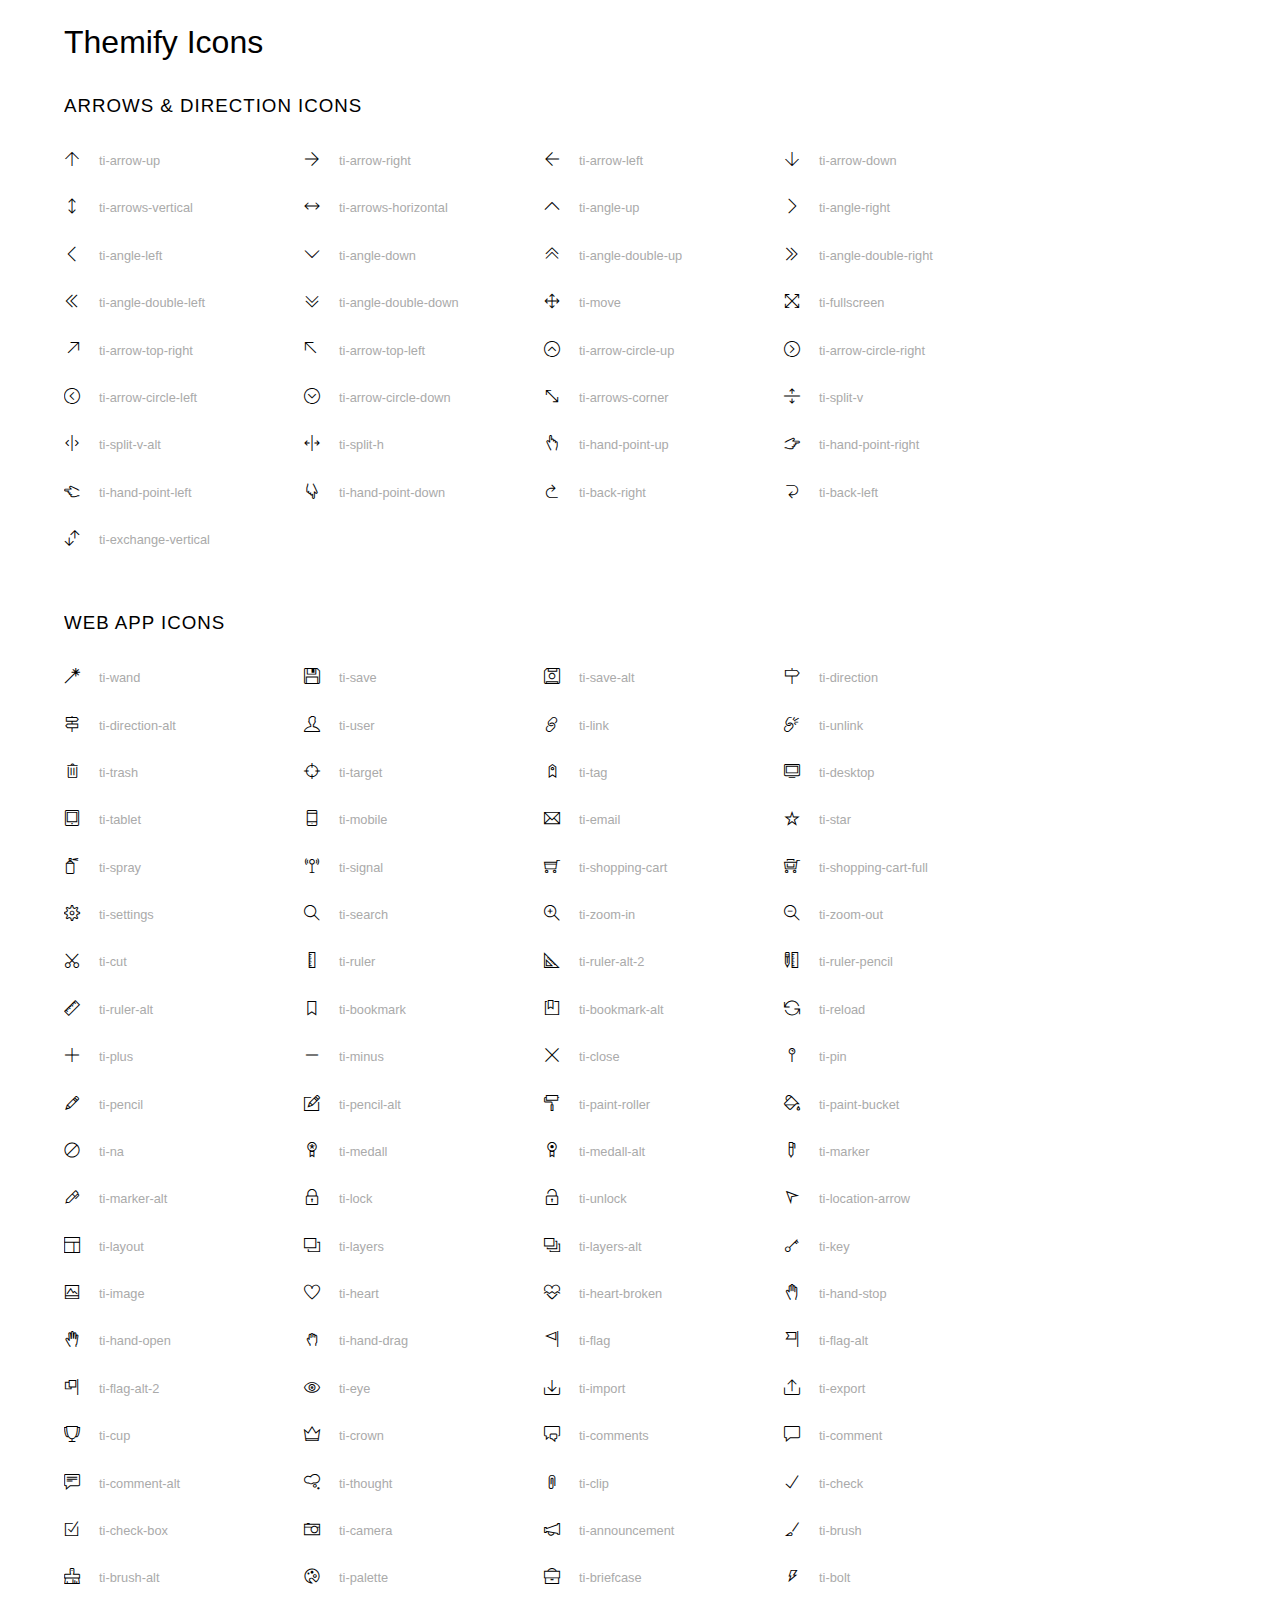
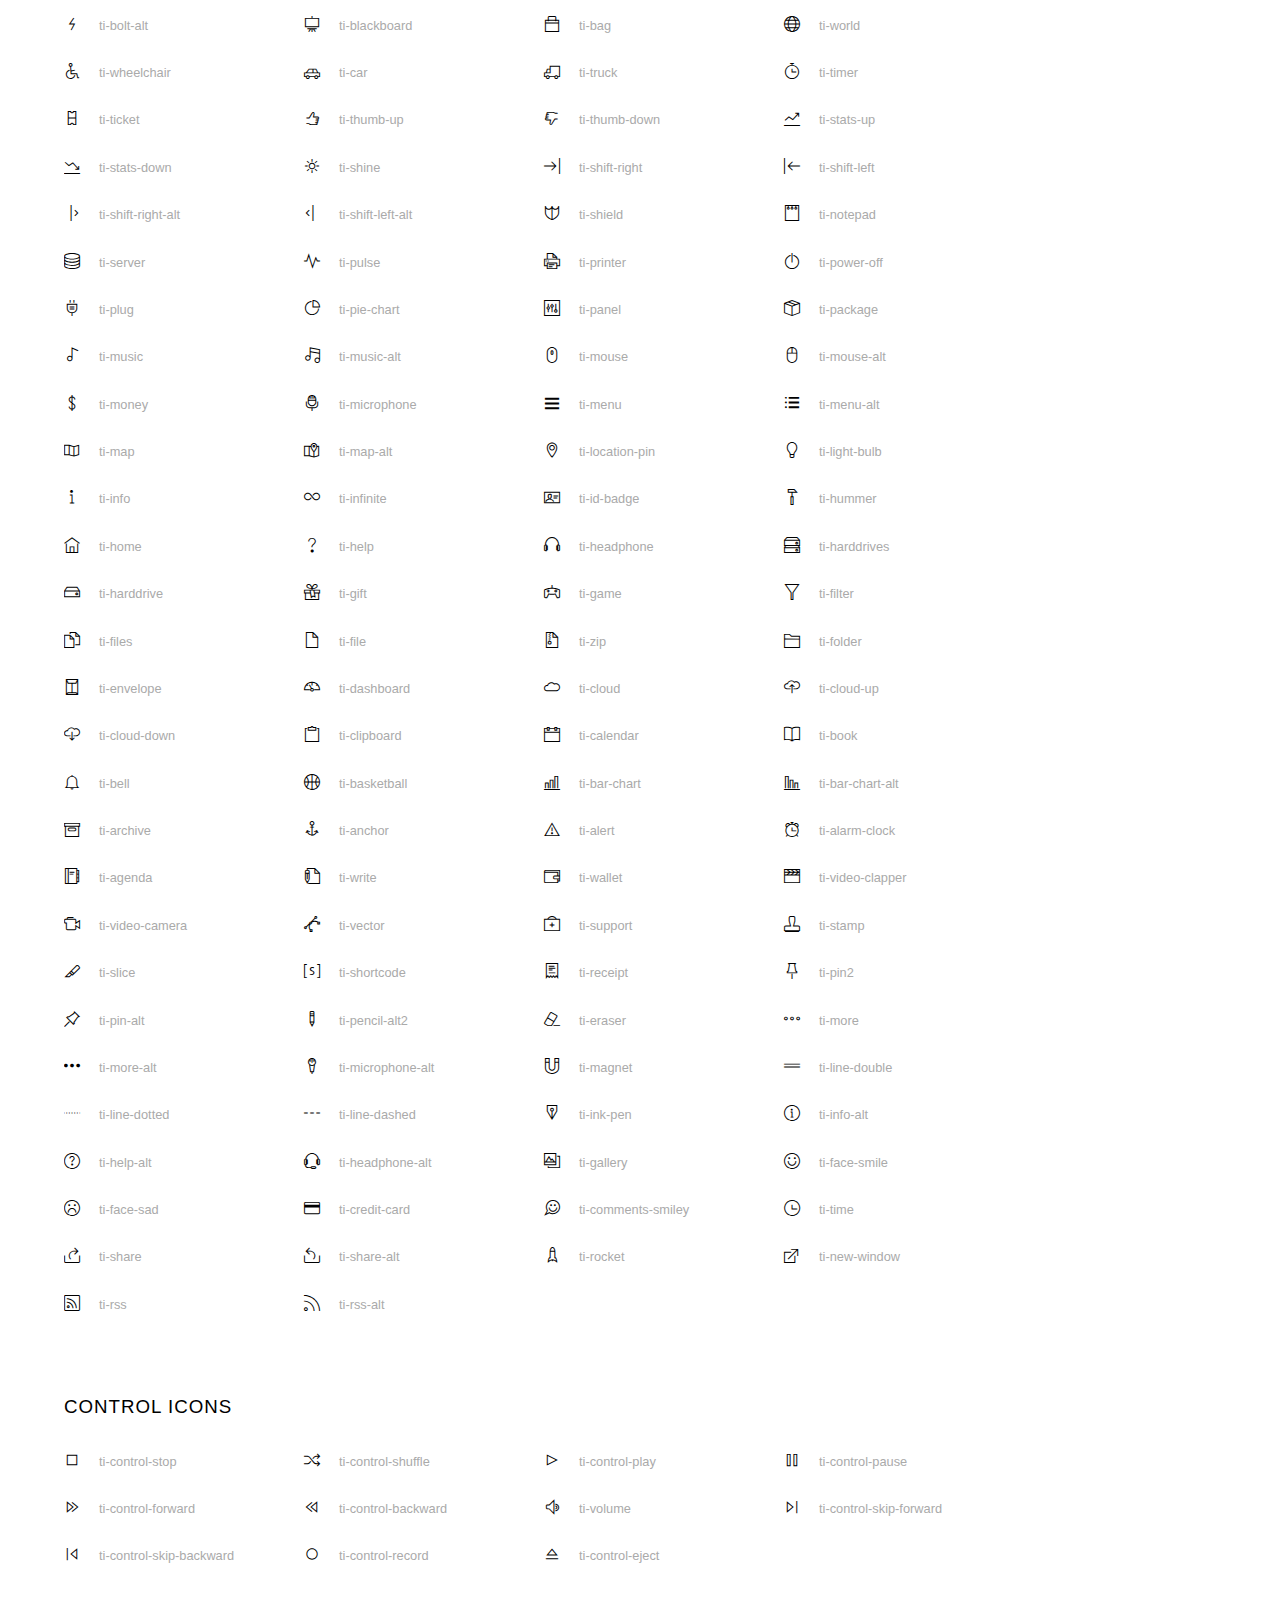
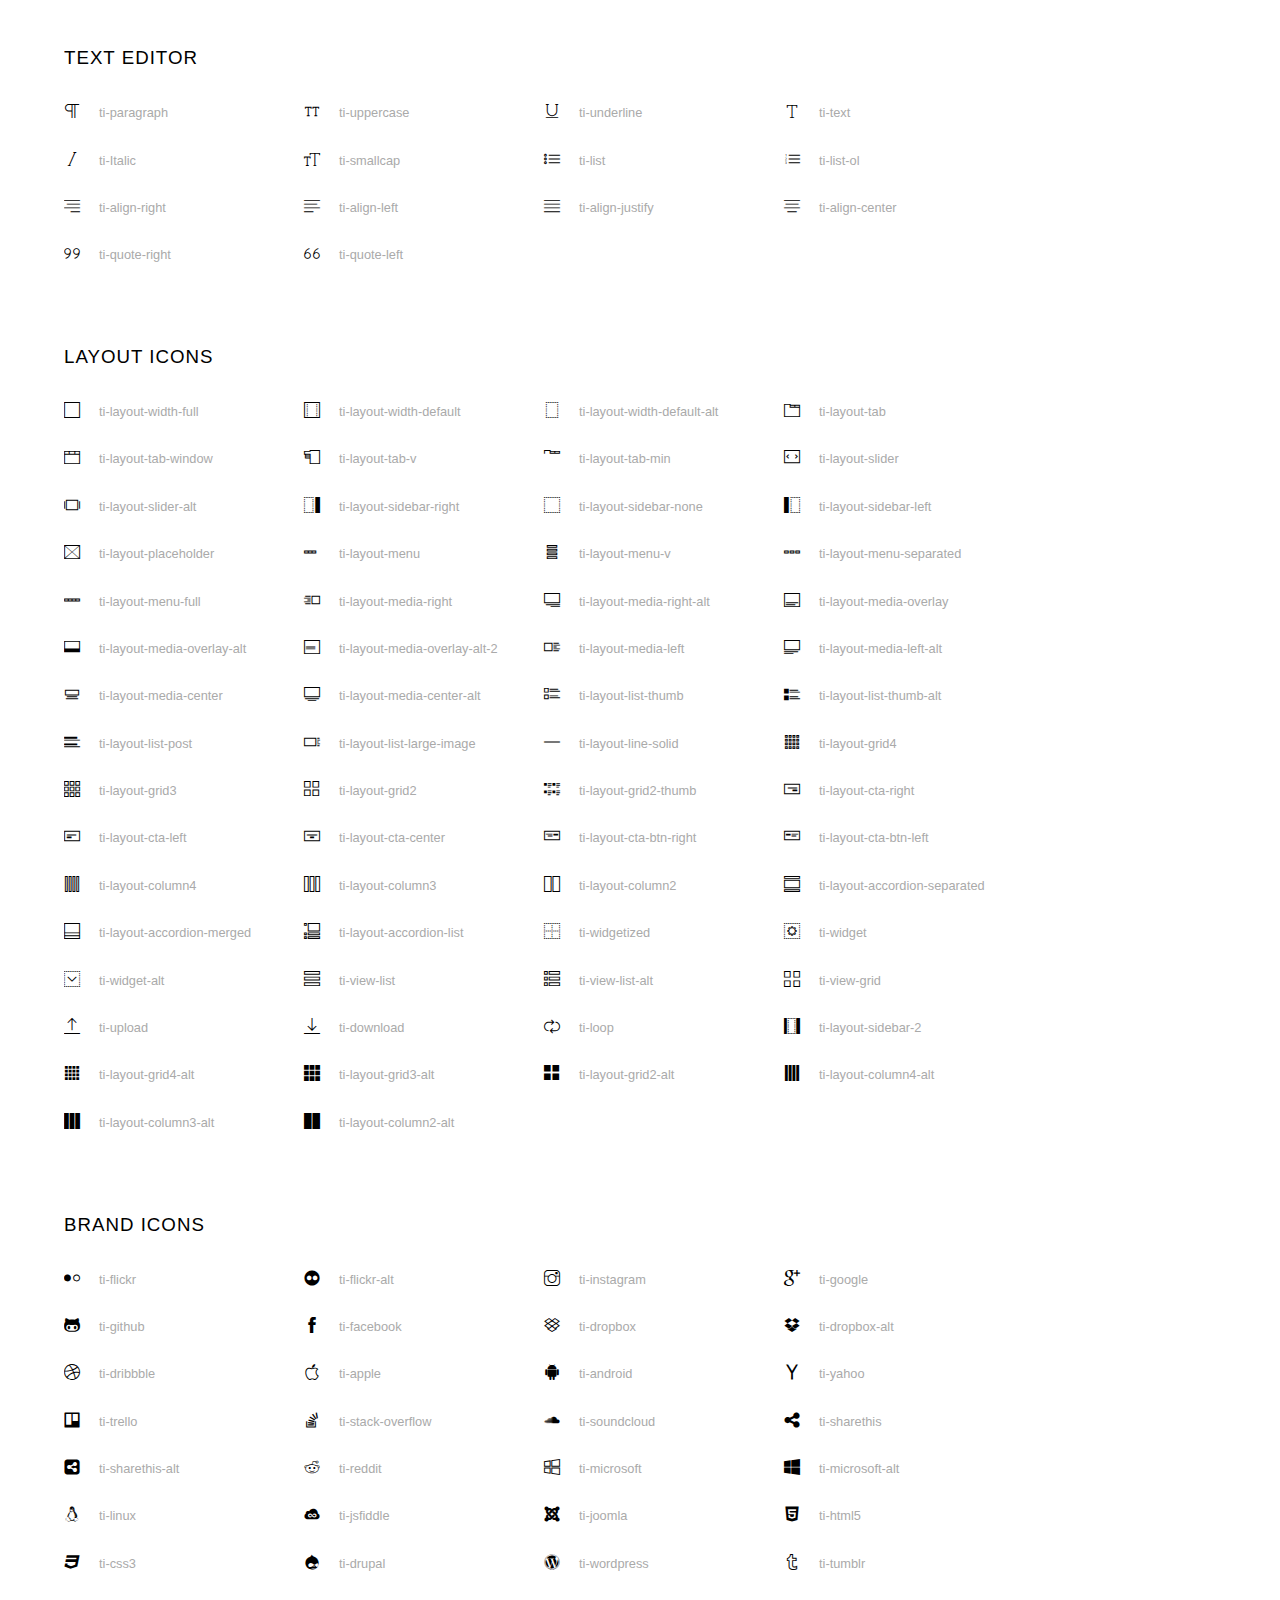
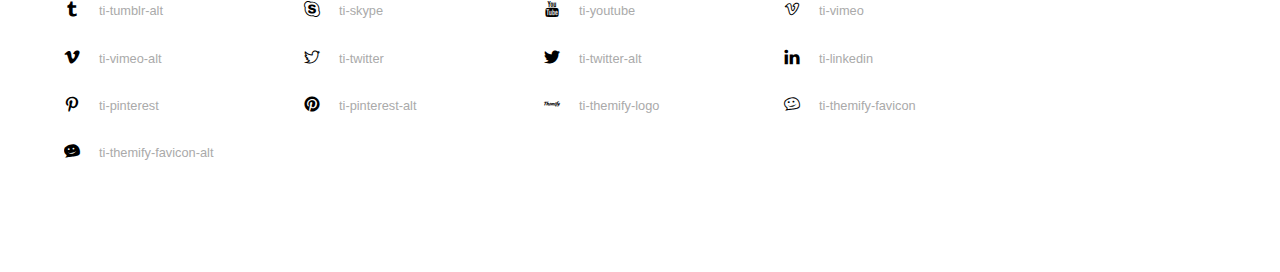
<file: assets/icon/themify-icons/index.html>
<!doctype html>
<html>
<head>
	<meta charset="utf-8">
	<title>Themify Icon Font</title>
	<meta name="viewport" content="width=device-width">
	<link rel="stylesheet" href="demo-files/demo.css">
	<link rel="stylesheet" href="themify-icons.css">
	<!--[if lt IE 8]><!-->
	<link rel="stylesheet" href="ie7/ie7.css">
	<!--<![endif]-->
</head>
<body>
	<h1>Themify Icons</h1>

	<div class="icon-section">

		<div class="icon-section">
			<h3>Arrows &amp; Direction Icons </h3>

			<div class="icon-container">
				<span class="ti-arrow-up"></span><span class="icon-name"> ti-arrow-up</span>
			</div>
			<div class="icon-container">
				<span class="ti-arrow-right"></span><span class="icon-name"> ti-arrow-right</span>
			</div>
			<div class="icon-container">
				<span class="ti-arrow-left"></span><span class="icon-name"> ti-arrow-left</span>
			</div>
			<div class="icon-container">
				<span class="ti-arrow-down"></span><span class="icon-name"> ti-arrow-down</span>
			</div>
			<div class="icon-container">
				<span class="ti-arrows-vertical"></span><span class="icon-name"> ti-arrows-vertical</span>
			</div>
			<div class="icon-container">
				<span class="ti-arrows-horizontal"></span><span class="icon-name"> ti-arrows-horizontal</span>
			</div>
			<div class="icon-container">
				<span class="ti-angle-up"></span><span class="icon-name"> ti-angle-up</span>
			</div>
			<div class="icon-container">
				<span class="ti-angle-right"></span><span class="icon-name"> ti-angle-right</span>
			</div>
			<div class="icon-container">
				<span class="ti-angle-left"></span><span class="icon-name"> ti-angle-left</span>
			</div>
			<div class="icon-container">
				<span class="ti-angle-down"></span><span class="icon-name"> ti-angle-down</span>
			</div>	
			<div class="icon-container">
				<span class="ti-angle-double-up"></span><span class="icon-name"> ti-angle-double-up</span>
			</div>
			<div class="icon-container">
				<span class="ti-angle-double-right"></span><span class="icon-name"> ti-angle-double-right</span>
			</div>
			<div class="icon-container">
				<span class="ti-angle-double-left"></span><span class="icon-name"> ti-angle-double-left</span>
			</div>
			<div class="icon-container">
				<span class="ti-angle-double-down"></span><span class="icon-name"> ti-angle-double-down</span>
			</div>					
			<div class="icon-container">
				<span class="ti-move"></span><span class="icon-name"> ti-move</span>
			</div>
			<div class="icon-container">
				<span class="ti-fullscreen"></span><span class="icon-name"> ti-fullscreen</span>
			</div>
			<div class="icon-container">
				<span class="ti-arrow-top-right"></span><span class="icon-name"> ti-arrow-top-right</span>
			</div>
			<div class="icon-container">
				<span class="ti-arrow-top-left"></span><span class="icon-name"> ti-arrow-top-left</span>
			</div>
			<div class="icon-container">
				<span class="ti-arrow-circle-up"></span><span class="icon-name"> ti-arrow-circle-up</span>
			</div>
			<div class="icon-container">
				<span class="ti-arrow-circle-right"></span><span class="icon-name"> ti-arrow-circle-right</span>
			</div>
			<div class="icon-container">
				<span class="ti-arrow-circle-left"></span><span class="icon-name"> ti-arrow-circle-left</span>
			</div>
			<div class="icon-container">
				<span class="ti-arrow-circle-down"></span><span class="icon-name"> ti-arrow-circle-down</span>
			</div>
			<div class="icon-container">
				<span class="ti-arrows-corner"></span><span class="icon-name"> ti-arrows-corner</span>
			</div>
			<div class="icon-container">
				<span class="ti-split-v"></span><span class="icon-name"> ti-split-v</span>
			</div>

			<div class="icon-container">
				<span class="ti-split-v-alt"></span><span class="icon-name"> ti-split-v-alt</span>
			</div>
			<div class="icon-container">
				<span class="ti-split-h"></span><span class="icon-name"> ti-split-h</span>
			</div>
			<div class="icon-container">
				<span class="ti-hand-point-up"></span><span class="icon-name"> ti-hand-point-up</span>
			</div>
			<div class="icon-container">
				<span class="ti-hand-point-right"></span><span class="icon-name"> ti-hand-point-right</span>
			</div>
			<div class="icon-container">
				<span class="ti-hand-point-left"></span><span class="icon-name"> ti-hand-point-left</span>
			</div>
			<div class="icon-container">
				<span class="ti-hand-point-down"></span><span class="icon-name"> ti-hand-point-down</span>
			</div>
			<div class="icon-container">
				<span class="ti-back-right"></span><span class="icon-name"> ti-back-right</span>
			</div>
			<div class="icon-container">
				<span class="ti-back-left"></span><span class="icon-name"> ti-back-left</span>
			</div>
			<div class="icon-container">
				<span class="ti-exchange-vertical"></span><span class="icon-name"> ti-exchange-vertical</span>
			</div>

		</div> <!-- Arrows Icons -->



		<h3>Web App Icons</h3>
		
		<div class="icon-section">

			<div class="icon-container">
				<span class="ti-wand"></span><span class="icon-name"> ti-wand</span>
			</div>
			<div class="icon-container">
				<span class="ti-save"></span><span class="icon-name"> ti-save</span>
			</div>
			<div class="icon-container">
				<span class="ti-save-alt"></span><span class="icon-name"> ti-save-alt</span>
			</div>

			<div class="icon-container">
				<span class="ti-direction"></span><span class="icon-name"> ti-direction</span>
			</div>
			<div class="icon-container">
				<span class="ti-direction-alt"></span><span class="icon-name"> ti-direction-alt</span>
			</div>
			<div class="icon-container">
				<span class="ti-user"></span><span class="icon-name"> ti-user</span>
			</div>
			<div class="icon-container">
				<span class="ti-link"></span><span class="icon-name"> ti-link</span>
			</div>
			<div class="icon-container">
				<span class="ti-unlink"></span><span class="icon-name"> ti-unlink</span>
			</div>
			<div class="icon-container">
				<span class="ti-trash"></span><span class="icon-name"> ti-trash</span>
			</div>
			<div class="icon-container">
				<span class="ti-target"></span><span class="icon-name"> ti-target</span>
			</div>
			<div class="icon-container">
				<span class="ti-tag"></span><span class="icon-name"> ti-tag</span>
			</div>
			<div class="icon-container">
				<span class="ti-desktop"></span><span class="icon-name"> ti-desktop</span>
			</div>
			<div class="icon-container">
				<span class="ti-tablet"></span><span class="icon-name"> ti-tablet</span>
			</div>
			<div class="icon-container">
				<span class="ti-mobile"></span><span class="icon-name"> ti-mobile</span>
			</div>
			<div class="icon-container">
				<span class="ti-email"></span><span class="icon-name"> ti-email</span>
			</div>	
			<div class="icon-container">
				<span class="ti-star"></span><span class="icon-name"> ti-star</span>
			</div>
			<div class="icon-container">
				<span class="ti-spray"></span><span class="icon-name"> ti-spray</span>
			</div>
			<div class="icon-container">
				<span class="ti-signal"></span><span class="icon-name"> ti-signal</span>
			</div>
			<div class="icon-container">
				<span class="ti-shopping-cart"></span><span class="icon-name"> ti-shopping-cart</span>
			</div>
			<div class="icon-container">
				<span class="ti-shopping-cart-full"></span><span class="icon-name"> ti-shopping-cart-full</span>
			</div>
			<div class="icon-container">
				<span class="ti-settings"></span><span class="icon-name"> ti-settings</span>
			</div>
			<div class="icon-container">
				<span class="ti-search"></span><span class="icon-name"> ti-search</span>
			</div>
			<div class="icon-container">
				<span class="ti-zoom-in"></span><span class="icon-name"> ti-zoom-in</span>
			</div>
			<div class="icon-container">
				<span class="ti-zoom-out"></span><span class="icon-name"> ti-zoom-out</span>
			</div>
			<div class="icon-container">
				<span class="ti-cut"></span><span class="icon-name"> ti-cut</span>
			</div>
			<div class="icon-container">
				<span class="ti-ruler"></span><span class="icon-name"> ti-ruler</span>
			</div>
			<div class="icon-container">
				<span class="ti-ruler-alt-2"></span><span class="icon-name"> ti-ruler-alt-2</span>
			</div>			
			<div class="icon-container">
				<span class="ti-ruler-pencil"></span><span class="icon-name"> ti-ruler-pencil</span>
			</div>
			<div class="icon-container">
				<span class="ti-ruler-alt"></span><span class="icon-name"> ti-ruler-alt</span>
			</div>
			<div class="icon-container">
				<span class="ti-bookmark"></span><span class="icon-name"> ti-bookmark</span>
			</div>
			<div class="icon-container">
				<span class="ti-bookmark-alt"></span><span class="icon-name"> ti-bookmark-alt</span>
			</div>
			<div class="icon-container">
				<span class="ti-reload"></span><span class="icon-name"> ti-reload</span>
			</div>
			<div class="icon-container">
				<span class="ti-plus"></span><span class="icon-name"> ti-plus</span>
			</div>
			<div class="icon-container">
				<span class="ti-minus"></span><span class="icon-name"> ti-minus</span>
			</div>
			<div class="icon-container">
				<span class="ti-close"></span><span class="icon-name"> ti-close</span>
			</div>			
			<div class="icon-container">
				<span class="ti-pin"></span><span class="icon-name"> ti-pin</span>
			</div>
			<div class="icon-container">
				<span class="ti-pencil"></span><span class="icon-name"> ti-pencil</span>
			</div>
					
		  	<div class="icon-container">
				<span class="ti-pencil-alt"></span><span class="icon-name"> ti-pencil-alt</span>
			</div>
			<div class="icon-container">
				<span class="ti-paint-roller"></span><span class="icon-name"> ti-paint-roller</span>
			</div>
			<div class="icon-container">
				<span class="ti-paint-bucket"></span><span class="icon-name"> ti-paint-bucket</span>
			</div>
			<div class="icon-container">
				<span class="ti-na"></span><span class="icon-name"> ti-na</span>
			</div>
			<div class="icon-container">
				<span class="ti-medall"></span><span class="icon-name"> ti-medall</span>
			</div>
			<div class="icon-container">
				<span class="ti-medall-alt"></span><span class="icon-name"> ti-medall-alt</span>
			</div>
			<div class="icon-container">
				<span class="ti-marker"></span><span class="icon-name"> ti-marker</span>
			</div>
			<div class="icon-container">
				<span class="ti-marker-alt"></span><span class="icon-name"> ti-marker-alt</span>
			</div>

			<div class="icon-container">
				<span class="ti-lock"></span><span class="icon-name"> ti-lock</span>
			</div>
			<div class="icon-container">
				<span class="ti-unlock"></span><span class="icon-name"> ti-unlock</span>
			</div>
			<div class="icon-container">
				<span class="ti-location-arrow"></span><span class="icon-name"> ti-location-arrow</span>
			</div>
			<div class="icon-container">
				<span class="ti-layout"></span><span class="icon-name"> ti-layout</span>
			</div>
			<div class="icon-container">
				<span class="ti-layers"></span><span class="icon-name"> ti-layers</span>
			</div>
			<div class="icon-container">
				<span class="ti-layers-alt"></span><span class="icon-name"> ti-layers-alt</span>
			</div>
			<div class="icon-container">
				<span class="ti-key"></span><span class="icon-name"> ti-key</span>
			</div>
			<div class="icon-container">
				<span class="ti-image"></span><span class="icon-name"> ti-image</span>
			</div>
			<div class="icon-container">
				<span class="ti-heart"></span><span class="icon-name"> ti-heart</span>
			</div>
			<div class="icon-container">
				<span class="ti-heart-broken"></span><span class="icon-name"> ti-heart-broken</span>
			</div>
			<div class="icon-container">
				<span class="ti-hand-stop"></span><span class="icon-name"> ti-hand-stop</span>
			</div>
			<div class="icon-container">
				<span class="ti-hand-open"></span><span class="icon-name"> ti-hand-open</span>
			</div>
			<div class="icon-container">
				<span class="ti-hand-drag"></span><span class="icon-name"> ti-hand-drag</span>
			</div>
			<div class="icon-container">
				<span class="ti-flag"></span><span class="icon-name"> ti-flag</span>
			</div>
			<div class="icon-container">
				<span class="ti-flag-alt"></span><span class="icon-name"> ti-flag-alt</span>
			</div>
			<div class="icon-container">
				<span class="ti-flag-alt-2"></span><span class="icon-name"> ti-flag-alt-2</span>
			</div>
			<div class="icon-container">
				<span class="ti-eye"></span><span class="icon-name"> ti-eye</span>
			</div>
			<div class="icon-container">
				<span class="ti-import"></span><span class="icon-name"> ti-import</span>
			</div>			
			<div class="icon-container">
				<span class="ti-export"></span><span class="icon-name"> ti-export</span>
			</div>
			<div class="icon-container">
				<span class="ti-cup"></span><span class="icon-name"> ti-cup</span>
			</div>
			<div class="icon-container">
				<span class="ti-crown"></span><span class="icon-name"> ti-crown</span>
			</div>
			<div class="icon-container">
				<span class="ti-comments"></span><span class="icon-name"> ti-comments</span>
			</div>
			<div class="icon-container">
				<span class="ti-comment"></span><span class="icon-name"> ti-comment</span>
			</div>
			<div class="icon-container">
				<span class="ti-comment-alt"></span><span class="icon-name"> ti-comment-alt</span>
			</div>
			<div class="icon-container">
				<span class="ti-thought"></span><span class="icon-name"> ti-thought</span>
			</div>			
			<div class="icon-container">
				<span class="ti-clip"></span><span class="icon-name"> ti-clip</span>
			</div>

			<div class="icon-container">
				<span class="ti-check"></span><span class="icon-name"> ti-check</span>
			</div>
			<div class="icon-container">
				<span class="ti-check-box"></span><span class="icon-name"> ti-check-box</span>
			</div>
			<div class="icon-container">
				<span class="ti-camera"></span><span class="icon-name"> ti-camera</span>
			</div>
			<div class="icon-container">
				<span class="ti-announcement"></span><span class="icon-name"> ti-announcement</span>
			</div>
			<div class="icon-container">
				<span class="ti-brush"></span><span class="icon-name"> ti-brush</span>
			</div>
			<div class="icon-container">
				<span class="ti-brush-alt"></span><span class="icon-name"> ti-brush-alt</span>
			</div>
			<div class="icon-container">
				<span class="ti-palette"></span><span class="icon-name"> ti-palette</span>
			</div>			
			<div class="icon-container">
				<span class="ti-briefcase"></span><span class="icon-name"> ti-briefcase</span>
			</div>
			<div class="icon-container">
				<span class="ti-bolt"></span><span class="icon-name"> ti-bolt</span>
			</div>
			<div class="icon-container">
				<span class="ti-bolt-alt"></span><span class="icon-name"> ti-bolt-alt</span>
			</div>
			<div class="icon-container">
				<span class="ti-blackboard"></span><span class="icon-name"> ti-blackboard</span>
			</div>
			<div class="icon-container">
				<span class="ti-bag"></span><span class="icon-name"> ti-bag</span>
			</div>
			<div class="icon-container">
				<span class="ti-world"></span><span class="icon-name"> ti-world</span>
			</div>
			<div class="icon-container">
				<span class="ti-wheelchair"></span><span class="icon-name"> ti-wheelchair</span>
			</div>
			<div class="icon-container">
				<span class="ti-car"></span><span class="icon-name"> ti-car</span>
			</div>
			<div class="icon-container">
				<span class="ti-truck"></span><span class="icon-name"> ti-truck</span>
			</div>
			<div class="icon-container">
				<span class="ti-timer"></span><span class="icon-name"> ti-timer</span>
			</div>
			<div class="icon-container">
				<span class="ti-ticket"></span><span class="icon-name"> ti-ticket</span>
			</div>
			<div class="icon-container">
				<span class="ti-thumb-up"></span><span class="icon-name"> ti-thumb-up</span>
			</div>
			<div class="icon-container">
				<span class="ti-thumb-down"></span><span class="icon-name"> ti-thumb-down</span>
			</div>

			<div class="icon-container">
				<span class="ti-stats-up"></span><span class="icon-name"> ti-stats-up</span>
			</div>
			<div class="icon-container">
				<span class="ti-stats-down"></span><span class="icon-name"> ti-stats-down</span>
			</div>
			<div class="icon-container">
				<span class="ti-shine"></span><span class="icon-name"> ti-shine</span>
			</div>
			<div class="icon-container">
				<span class="ti-shift-right"></span><span class="icon-name"> ti-shift-right</span>
			</div>
			<div class="icon-container">
				<span class="ti-shift-left"></span><span class="icon-name"> ti-shift-left</span>
			</div>

			<div class="icon-container">
				<span class="ti-shift-right-alt"></span><span class="icon-name"> ti-shift-right-alt</span>
			</div>
			<div class="icon-container">
				<span class="ti-shift-left-alt"></span><span class="icon-name"> ti-shift-left-alt</span>
			</div>
			<div class="icon-container">
				<span class="ti-shield"></span><span class="icon-name"> ti-shield</span>
			</div>
			<div class="icon-container">
				<span class="ti-notepad"></span><span class="icon-name"> ti-notepad</span>
			</div>
			<div class="icon-container">
				<span class="ti-server"></span><span class="icon-name"> ti-server</span>
			</div>

			<div class="icon-container">
				<span class="ti-pulse"></span><span class="icon-name"> ti-pulse</span>
			</div>
			<div class="icon-container">
				<span class="ti-printer"></span><span class="icon-name"> ti-printer</span>
			</div>
			<div class="icon-container">
				<span class="ti-power-off"></span><span class="icon-name"> ti-power-off</span>
			</div>
			<div class="icon-container">
				<span class="ti-plug"></span><span class="icon-name"> ti-plug</span>
			</div>
			<div class="icon-container">
				<span class="ti-pie-chart"></span><span class="icon-name"> ti-pie-chart</span>
			</div>

			<div class="icon-container">
				<span class="ti-panel"></span><span class="icon-name"> ti-panel</span>
			</div>
			<div class="icon-container">
				<span class="ti-package"></span><span class="icon-name"> ti-package</span>
			</div>
			<div class="icon-container">
				<span class="ti-music"></span><span class="icon-name"> ti-music</span>
			</div>
			<div class="icon-container">
				<span class="ti-music-alt"></span><span class="icon-name"> ti-music-alt</span>
			</div>
			<div class="icon-container">
				<span class="ti-mouse"></span><span class="icon-name"> ti-mouse</span>
			</div>
			<div class="icon-container">
				<span class="ti-mouse-alt"></span><span class="icon-name"> ti-mouse-alt</span>
			</div>
			<div class="icon-container">
				<span class="ti-money"></span><span class="icon-name"> ti-money</span>
			</div>
			<div class="icon-container">
				<span class="ti-microphone"></span><span class="icon-name"> ti-microphone</span>
			</div>
			<div class="icon-container">
				<span class="ti-menu"></span><span class="icon-name"> ti-menu</span>
			</div>
			<div class="icon-container">
				<span class="ti-menu-alt"></span><span class="icon-name"> ti-menu-alt</span>
			</div>
			<div class="icon-container">
				<span class="ti-map"></span><span class="icon-name"> ti-map</span>
			</div>
			<div class="icon-container">
				<span class="ti-map-alt"></span><span class="icon-name"> ti-map-alt</span>
			</div>

			<div class="icon-container">
				<span class="ti-location-pin"></span><span class="icon-name"> ti-location-pin</span>
			</div>

			<div class="icon-container">
				<span class="ti-light-bulb"></span><span class="icon-name"> ti-light-bulb</span>
			</div>
			<div class="icon-container">
				<span class="ti-info"></span><span class="icon-name"> ti-info</span>
			</div>
			<div class="icon-container">
				<span class="ti-infinite"></span><span class="icon-name"> ti-infinite</span>
			</div>
			<div class="icon-container">
				<span class="ti-id-badge"></span><span class="icon-name"> ti-id-badge</span>
			</div>
			<div class="icon-container">
				<span class="ti-hummer"></span><span class="icon-name"> ti-hummer</span>
			</div>
			<div class="icon-container">
				<span class="ti-home"></span><span class="icon-name"> ti-home</span>
			</div>
			<div class="icon-container">
				<span class="ti-help"></span><span class="icon-name"> ti-help</span>
			</div>
			<div class="icon-container">
				<span class="ti-headphone"></span><span class="icon-name"> ti-headphone</span>
			</div>
			<div class="icon-container">
				<span class="ti-harddrives"></span><span class="icon-name"> ti-harddrives</span>
			</div>
			<div class="icon-container">
				<span class="ti-harddrive"></span><span class="icon-name"> ti-harddrive</span>
			</div>
			<div class="icon-container">
				<span class="ti-gift"></span><span class="icon-name"> ti-gift</span>
			</div>
			<div class="icon-container">
				<span class="ti-game"></span><span class="icon-name"> ti-game</span>
			</div>
			<div class="icon-container">
				<span class="ti-filter"></span><span class="icon-name"> ti-filter</span>
			</div>
			<div class="icon-container">
				<span class="ti-files"></span><span class="icon-name"> ti-files</span>
			</div>
			<div class="icon-container">
				<span class="ti-file"></span><span class="icon-name"> ti-file</span>
			</div>
			<div class="icon-container">
				<span class="ti-zip"></span><span class="icon-name"> ti-zip</span>
			</div>
			<div class="icon-container">
				<span class="ti-folder"></span><span class="icon-name"> ti-folder</span>
			</div>			
			<div class="icon-container">
				<span class="ti-envelope"></span><span class="icon-name"> ti-envelope</span>
			</div>


			<div class="icon-container">
				<span class="ti-dashboard"></span><span class="icon-name"> ti-dashboard</span>
			</div>
			<div class="icon-container">
				<span class="ti-cloud"></span><span class="icon-name"> ti-cloud</span>
			</div>
			<div class="icon-container">
				<span class="ti-cloud-up"></span><span class="icon-name"> ti-cloud-up</span>
			</div>
			<div class="icon-container">
				<span class="ti-cloud-down"></span><span class="icon-name"> ti-cloud-down</span>
			</div>
			<div class="icon-container">
				<span class="ti-clipboard"></span><span class="icon-name"> ti-clipboard</span>
			</div>
			<div class="icon-container">
				<span class="ti-calendar"></span><span class="icon-name"> ti-calendar</span>
			</div>
			<div class="icon-container">
				<span class="ti-book"></span><span class="icon-name"> ti-book</span>
			</div>
			<div class="icon-container">
				<span class="ti-bell"></span><span class="icon-name"> ti-bell</span>
			</div>
			<div class="icon-container">
				<span class="ti-basketball"></span><span class="icon-name"> ti-basketball</span>
			</div>
			<div class="icon-container">
				<span class="ti-bar-chart"></span><span class="icon-name"> ti-bar-chart</span>
			</div>
			<div class="icon-container">
				<span class="ti-bar-chart-alt"></span><span class="icon-name"> ti-bar-chart-alt</span>
			</div>


			<div class="icon-container">
				<span class="ti-archive"></span><span class="icon-name"> ti-archive</span>
			</div>
			<div class="icon-container">
				<span class="ti-anchor"></span><span class="icon-name"> ti-anchor</span>
			</div>

			<div class="icon-container">
				<span class="ti-alert"></span><span class="icon-name"> ti-alert</span>
			</div>
			<div class="icon-container">
				<span class="ti-alarm-clock"></span><span class="icon-name"> ti-alarm-clock</span>
			</div>
			<div class="icon-container">
				<span class="ti-agenda"></span><span class="icon-name"> ti-agenda</span>
			</div>
			<div class="icon-container">
				<span class="ti-write"></span><span class="icon-name"> ti-write</span>
			</div>

			<div class="icon-container">
				<span class="ti-wallet"></span><span class="icon-name"> ti-wallet</span>
			</div>
			<div class="icon-container">
				<span class="ti-video-clapper"></span><span class="icon-name"> ti-video-clapper</span>
			</div>
			<div class="icon-container">
				<span class="ti-video-camera"></span><span class="icon-name"> ti-video-camera</span>
			</div>
			<div class="icon-container">
				<span class="ti-vector"></span><span class="icon-name"> ti-vector</span>
			</div>

			<div class="icon-container">
				<span class="ti-support"></span><span class="icon-name"> ti-support</span>
			</div>
			<div class="icon-container">
				<span class="ti-stamp"></span><span class="icon-name"> ti-stamp</span>
			</div>
			<div class="icon-container">
				<span class="ti-slice"></span><span class="icon-name"> ti-slice</span>
			</div>
			<div class="icon-container">
				<span class="ti-shortcode"></span><span class="icon-name"> ti-shortcode</span>
			</div>
			<div class="icon-container">
				<span class="ti-receipt"></span><span class="icon-name"> ti-receipt</span>
			</div>
			<div class="icon-container">
				<span class="ti-pin2"></span><span class="icon-name"> ti-pin2</span>
			</div>
			<div class="icon-container">
				<span class="ti-pin-alt"></span><span class="icon-name"> ti-pin-alt</span>
			</div>
			<div class="icon-container">
				<span class="ti-pencil-alt2"></span><span class="icon-name"> ti-pencil-alt2</span>
			</div>
			<div class="icon-container">
				<span class="ti-eraser"></span><span class="icon-name"> ti-eraser</span>
			</div>			
			<div class="icon-container">
				<span class="ti-more"></span><span class="icon-name"> ti-more</span>
			</div>
			<div class="icon-container">
				<span class="ti-more-alt"></span><span class="icon-name"> ti-more-alt</span>
			</div>
			<div class="icon-container">
				<span class="ti-microphone-alt"></span><span class="icon-name"> ti-microphone-alt</span>
			</div>
			<div class="icon-container">
				<span class="ti-magnet"></span><span class="icon-name"> ti-magnet</span>
			</div>
			<div class="icon-container">
				<span class="ti-line-double"></span><span class="icon-name"> ti-line-double</span>
			</div>
			<div class="icon-container">
				<span class="ti-line-dotted"></span><span class="icon-name"> ti-line-dotted</span>
			</div>
			<div class="icon-container">
				<span class="ti-line-dashed"></span><span class="icon-name"> ti-line-dashed</span>
			</div>

			<div class="icon-container">
				<span class="ti-ink-pen"></span><span class="icon-name"> ti-ink-pen</span>
			</div>
			<div class="icon-container">
				<span class="ti-info-alt"></span><span class="icon-name"> ti-info-alt</span>
			</div>
			<div class="icon-container">
				<span class="ti-help-alt"></span><span class="icon-name"> ti-help-alt</span>
			</div>
			<div class="icon-container">
				<span class="ti-headphone-alt"></span><span class="icon-name"> ti-headphone-alt</span>
			</div>

			<div class="icon-container">
				<span class="ti-gallery"></span><span class="icon-name"> ti-gallery</span>
			</div>
			<div class="icon-container">
				<span class="ti-face-smile"></span><span class="icon-name"> ti-face-smile</span>
			</div>
			<div class="icon-container">
				<span class="ti-face-sad"></span><span class="icon-name"> ti-face-sad</span>
			</div>
			<div class="icon-container">
				<span class="ti-credit-card"></span><span class="icon-name"> ti-credit-card</span>
			</div>
			<div class="icon-container">
				<span class="ti-comments-smiley"></span><span class="icon-name"> ti-comments-smiley</span>
			</div>
			<div class="icon-container">
				<span class="ti-time"></span><span class="icon-name"> ti-time</span>
			</div>
			<div class="icon-container">
				<span class="ti-share"></span><span class="icon-name"> ti-share</span>
			</div>
			<div class="icon-container">
				<span class="ti-share-alt"></span><span class="icon-name"> ti-share-alt</span>
			</div>
			<div class="icon-container">
				<span class="ti-rocket"></span><span class="icon-name"> ti-rocket</span>
			</div>

			<div class="icon-container">
				<span class="ti-new-window"></span><span class="icon-name"> ti-new-window</span>
			</div>

			<div class="icon-container">
				<span class="ti-rss"></span><span class="icon-name"> ti-rss</span>
			</div>

			<div class="icon-container">
				<span class="ti-rss-alt"></span><span class="icon-name"> ti-rss-alt</span>
			</div>
			
		</div><!-- Web App Icons -->


		<div class="icon-section">
			<h3>Control Icons</h3>
			<div class="icon-container">
				<span class="ti-control-stop"></span><span class="icon-name"> ti-control-stop</span>
			</div>
			<div class="icon-container">
				<span class="ti-control-shuffle"></span><span class="icon-name"> ti-control-shuffle</span>
			</div>
			<div class="icon-container">
				<span class="ti-control-play"></span><span class="icon-name"> ti-control-play</span>
			</div>
			<div class="icon-container">
				<span class="ti-control-pause"></span><span class="icon-name"> ti-control-pause</span>
			</div>
			<div class="icon-container">
				<span class="ti-control-forward"></span><span class="icon-name"> ti-control-forward</span>
			</div>
			<div class="icon-container">
				<span class="ti-control-backward"></span><span class="icon-name"> ti-control-backward</span>
			</div>	
			<div class="icon-container">
				<span class="ti-volume"></span><span class="icon-name"> ti-volume</span>
			</div>
			<div class="icon-container">
				<span class="ti-control-skip-forward"></span><span class="icon-name"> ti-control-skip-forward</span>
			</div>
			<div class="icon-container">
				<span class="ti-control-skip-backward"></span><span class="icon-name"> ti-control-skip-backward</span>
			</div>
			<div class="icon-container">
				<span class="ti-control-record"></span><span class="icon-name"> ti-control-record</span>
			</div>
			<div class="icon-container">
				<span class="ti-control-eject"></span><span class="icon-name"> ti-control-eject</span>
			</div>			
		</div> <!-- Control Icons -->


		<div class="icon-section">
			<h3>Text Editor</h3>

			<div class="icon-container">
				<span class="ti-paragraph"></span><span class="icon-name"> ti-paragraph</span>
			</div>
			<div class="icon-container">
				<span class="ti-uppercase"></span><span class="icon-name"> ti-uppercase</span>
			</div>

			<div class="icon-container">
				<span class="ti-underline"></span><span class="icon-name"> ti-underline</span>
			</div>
			<div class="icon-container">
				<span class="ti-text"></span><span class="icon-name"> ti-text</span>
			</div>
			<div class="icon-container">
				<span class="ti-Italic"></span><span class="icon-name"> ti-Italic</span>
			</div>
			<div class="icon-container">
				<span class="ti-smallcap"></span><span class="icon-name"> ti-smallcap</span>
			</div>
			<div class="icon-container">
				<span class="ti-list"></span><span class="icon-name"> ti-list</span>
			</div>
			<div class="icon-container">
				<span class="ti-list-ol"></span><span class="icon-name"> ti-list-ol</span>
			</div>
			<div class="icon-container">
				<span class="ti-align-right"></span><span class="icon-name"> ti-align-right</span>
			</div>
			<div class="icon-container">
				<span class="ti-align-left"></span><span class="icon-name"> ti-align-left</span>
			</div>
			<div class="icon-container">
				<span class="ti-align-justify"></span><span class="icon-name"> ti-align-justify</span>
			</div>
			<div class="icon-container">
				<span class="ti-align-center"></span><span class="icon-name"> ti-align-center</span>
			</div>
			<div class="icon-container">
				<span class="ti-quote-right"></span><span class="icon-name"> ti-quote-right</span>
			</div>
			<div class="icon-container">
				<span class="ti-quote-left"></span><span class="icon-name"> ti-quote-left</span>
			</div>

		</div> <!-- Text Editor -->



		<div class="icon-section">
			<h3>Layout Icons</h3>
			<div class="icon-container">
				<span class="ti-layout-width-full"></span><span class="icon-name"> ti-layout-width-full</span>
			</div>
			<div class="icon-container">
				<span class="ti-layout-width-default"></span><span class="icon-name"> ti-layout-width-default</span>
			</div>
			<div class="icon-container">
				<span class="ti-layout-width-default-alt"></span><span class="icon-name"> ti-layout-width-default-alt</span>
			</div>
			<div class="icon-container">
				<span class="ti-layout-tab"></span><span class="icon-name"> ti-layout-tab</span>
			</div>
			<div class="icon-container">
				<span class="ti-layout-tab-window"></span><span class="icon-name"> ti-layout-tab-window</span>
			</div>
			<div class="icon-container">
				<span class="ti-layout-tab-v"></span><span class="icon-name"> ti-layout-tab-v</span>
			</div>
			<div class="icon-container">
				<span class="ti-layout-tab-min"></span><span class="icon-name"> ti-layout-tab-min</span>
			</div>
			<div class="icon-container">
				<span class="ti-layout-slider"></span><span class="icon-name"> ti-layout-slider</span>
			</div>
			<div class="icon-container">
				<span class="ti-layout-slider-alt"></span><span class="icon-name"> ti-layout-slider-alt</span>
			</div>
			<div class="icon-container">
				<span class="ti-layout-sidebar-right"></span><span class="icon-name"> ti-layout-sidebar-right</span>
			</div>
			<div class="icon-container">
				<span class="ti-layout-sidebar-none"></span><span class="icon-name"> ti-layout-sidebar-none</span>
			</div>
			<div class="icon-container">
				<span class="ti-layout-sidebar-left"></span><span class="icon-name"> ti-layout-sidebar-left</span>
			</div>
			<div class="icon-container">
				<span class="ti-layout-placeholder"></span><span class="icon-name"> ti-layout-placeholder</span>
			</div>
			<div class="icon-container">
				<span class="ti-layout-menu"></span><span class="icon-name"> ti-layout-menu</span>
			</div>
			<div class="icon-container">
				<span class="ti-layout-menu-v"></span><span class="icon-name"> ti-layout-menu-v</span>
			</div>
			<div class="icon-container">
				<span class="ti-layout-menu-separated"></span><span class="icon-name"> ti-layout-menu-separated</span>
			</div>
			<div class="icon-container">
				<span class="ti-layout-menu-full"></span><span class="icon-name"> ti-layout-menu-full</span>
			</div>
			<div class="icon-container">
				<span class="ti-layout-media-right"></span><span class="icon-name"> ti-layout-media-right</span>
			</div>
			<div class="icon-container">
				<span class="ti-layout-media-right-alt"></span><span class="icon-name"> ti-layout-media-right-alt</span>
			</div>
			<div class="icon-container">
				<span class="ti-layout-media-overlay"></span><span class="icon-name"> ti-layout-media-overlay</span>
			</div>
			<div class="icon-container">
				<span class="ti-layout-media-overlay-alt"></span><span class="icon-name"> ti-layout-media-overlay-alt</span>
			</div>
			<div class="icon-container">
				<span class="ti-layout-media-overlay-alt-2"></span><span class="icon-name"> ti-layout-media-overlay-alt-2</span>
			</div>
			<div class="icon-container">
				<span class="ti-layout-media-left"></span><span class="icon-name"> ti-layout-media-left</span>
			</div>
			<div class="icon-container">
				<span class="ti-layout-media-left-alt"></span><span class="icon-name"> ti-layout-media-left-alt</span>
			</div>
			<div class="icon-container">
				<span class="ti-layout-media-center"></span><span class="icon-name"> ti-layout-media-center</span>
			</div>
			<div class="icon-container">
				<span class="ti-layout-media-center-alt"></span><span class="icon-name"> ti-layout-media-center-alt</span>
			</div>
			<div class="icon-container">
				<span class="ti-layout-list-thumb"></span><span class="icon-name"> ti-layout-list-thumb</span>
			</div>
			<div class="icon-container">
				<span class="ti-layout-list-thumb-alt"></span><span class="icon-name"> ti-layout-list-thumb-alt</span>
			</div>
			<div class="icon-container">
				<span class="ti-layout-list-post"></span><span class="icon-name"> ti-layout-list-post</span>
			</div>
			<div class="icon-container">
				<span class="ti-layout-list-large-image"></span><span class="icon-name"> ti-layout-list-large-image</span>
			</div>
			<div class="icon-container">
				<span class="ti-layout-line-solid"></span><span class="icon-name"> ti-layout-line-solid</span>
			</div>
			<div class="icon-container">
				<span class="ti-layout-grid4"></span><span class="icon-name"> ti-layout-grid4</span>
			</div>
			<div class="icon-container">
				<span class="ti-layout-grid3"></span><span class="icon-name"> ti-layout-grid3</span>
			</div>
			<div class="icon-container">
				<span class="ti-layout-grid2"></span><span class="icon-name"> ti-layout-grid2</span>
			</div>
			<div class="icon-container">
				<span class="ti-layout-grid2-thumb"></span><span class="icon-name"> ti-layout-grid2-thumb</span>
			</div>
			<div class="icon-container">
				<span class="ti-layout-cta-right"></span><span class="icon-name"> ti-layout-cta-right</span>
			</div>
			<div class="icon-container">
				<span class="ti-layout-cta-left"></span><span class="icon-name"> ti-layout-cta-left</span>
			</div>
			<div class="icon-container">
				<span class="ti-layout-cta-center"></span><span class="icon-name"> ti-layout-cta-center</span>
			</div>
			<div class="icon-container">
				<span class="ti-layout-cta-btn-right"></span><span class="icon-name"> ti-layout-cta-btn-right</span>
			</div>
			<div class="icon-container">
				<span class="ti-layout-cta-btn-left"></span><span class="icon-name"> ti-layout-cta-btn-left</span>
			</div>
			<div class="icon-container">
				<span class="ti-layout-column4"></span><span class="icon-name"> ti-layout-column4</span>
			</div>
			<div class="icon-container">
				<span class="ti-layout-column3"></span><span class="icon-name"> ti-layout-column3</span>
			</div>
			<div class="icon-container">
				<span class="ti-layout-column2"></span><span class="icon-name"> ti-layout-column2</span>
			</div>
			<div class="icon-container">
				<span class="ti-layout-accordion-separated"></span><span class="icon-name"> ti-layout-accordion-separated</span>
			</div>
			<div class="icon-container">
				<span class="ti-layout-accordion-merged"></span><span class="icon-name"> ti-layout-accordion-merged</span>
			</div>
			<div class="icon-container">
				<span class="ti-layout-accordion-list"></span><span class="icon-name"> ti-layout-accordion-list</span>
			</div>
			<div class="icon-container">
				<span class="ti-widgetized"></span><span class="icon-name"> ti-widgetized</span>
			</div>
			<div class="icon-container">
				<span class="ti-widget"></span><span class="icon-name"> ti-widget</span>
			</div>
			<div class="icon-container">
				<span class="ti-widget-alt"></span><span class="icon-name"> ti-widget-alt</span>
			</div>
			<div class="icon-container">
				<span class="ti-view-list"></span><span class="icon-name"> ti-view-list</span>
			</div>
			<div class="icon-container">
				<span class="ti-view-list-alt"></span><span class="icon-name"> ti-view-list-alt</span>
			</div>
			<div class="icon-container">
				<span class="ti-view-grid"></span><span class="icon-name"> ti-view-grid</span>
			</div>
			<div class="icon-container">
				<span class="ti-upload"></span><span class="icon-name"> ti-upload</span>
			</div>
			<div class="icon-container">
				<span class="ti-download"></span><span class="icon-name"> ti-download</span>
			</div>	
			<div class="icon-container">
				<span class="ti-loop"></span><span class="icon-name"> ti-loop</span>
			</div>
			<div class="icon-container">
				<span class="ti-layout-sidebar-2"></span><span class="icon-name"> ti-layout-sidebar-2</span>
			</div>
			<div class="icon-container">
				<span class="ti-layout-grid4-alt"></span><span class="icon-name"> ti-layout-grid4-alt</span>
			</div>
			<div class="icon-container">
				<span class="ti-layout-grid3-alt"></span><span class="icon-name"> ti-layout-grid3-alt</span>
			</div>
			<div class="icon-container">
				<span class="ti-layout-grid2-alt"></span><span class="icon-name"> ti-layout-grid2-alt</span>
			</div>
			<div class="icon-container">
				<span class="ti-layout-column4-alt"></span><span class="icon-name"> ti-layout-column4-alt</span>
			</div>
			<div class="icon-container">
				<span class="ti-layout-column3-alt"></span><span class="icon-name"> ti-layout-column3-alt</span>
			</div>
			<div class="icon-container">
				<span class="ti-layout-column2-alt"></span><span class="icon-name"> ti-layout-column2-alt</span>
			</div>		


		</div> <!-- Layout Icons -->


		<div class="icon-section">
			<h3>Brand Icons</h3>

			<div class="icon-container">
				<span class="ti-flickr"></span><span class="icon-name"> ti-flickr</span>
			</div>
			<div class="icon-container">
				<span class="ti-flickr-alt"></span><span class="icon-name"> ti-flickr-alt</span>
			</div>			
			<div class="icon-container">
				<span class="ti-instagram"></span><span class="icon-name"> ti-instagram</span>
			</div>
			<div class="icon-container">
				<span class="ti-google"></span><span class="icon-name"> ti-google</span>
			</div>
			<div class="icon-container">
				<span class="ti-github"></span><span class="icon-name"> ti-github</span>
			</div>

			<div class="icon-container">
				<span class="ti-facebook"></span><span class="icon-name"> ti-facebook</span>
			</div>
			<div class="icon-container">
				<span class="ti-dropbox"></span><span class="icon-name"> ti-dropbox</span>
			</div>
			<div class="icon-container">
				<span class="ti-dropbox-alt"></span><span class="icon-name"> ti-dropbox-alt</span>
			</div>
			<div class="icon-container">
				<span class="ti-dribbble"></span><span class="icon-name"> ti-dribbble</span>
			</div>
			<div class="icon-container">
				<span class="ti-apple"></span><span class="icon-name"> ti-apple</span>
			</div>
			<div class="icon-container">
				<span class="ti-android"></span><span class="icon-name"> ti-android</span>
			</div>
			<div class="icon-container">
				<span class="ti-yahoo"></span><span class="icon-name"> ti-yahoo</span>
			</div>
			<div class="icon-container">
				<span class="ti-trello"></span><span class="icon-name"> ti-trello</span>
			</div>
			<div class="icon-container">
				<span class="ti-stack-overflow"></span><span class="icon-name"> ti-stack-overflow</span>
			</div>
			<div class="icon-container">
				<span class="ti-soundcloud"></span><span class="icon-name"> ti-soundcloud</span>
			</div>
			<div class="icon-container">
				<span class="ti-sharethis"></span><span class="icon-name"> ti-sharethis</span>
			</div>
			<div class="icon-container">
				<span class="ti-sharethis-alt"></span><span class="icon-name"> ti-sharethis-alt</span>
			</div>
			<div class="icon-container">
				<span class="ti-reddit"></span><span class="icon-name"> ti-reddit</span>
			</div>

			<div class="icon-container">
				<span class="ti-microsoft"></span><span class="icon-name"> ti-microsoft</span>
			</div>
			<div class="icon-container">
				<span class="ti-microsoft-alt"></span><span class="icon-name"> ti-microsoft-alt</span>
			</div>
			<div class="icon-container">
				<span class="ti-linux"></span><span class="icon-name"> ti-linux</span>
			</div>
			<div class="icon-container">
				<span class="ti-jsfiddle"></span><span class="icon-name"> ti-jsfiddle</span>
			</div>
			<div class="icon-container">
				<span class="ti-joomla"></span><span class="icon-name"> ti-joomla</span>
			</div>
			<div class="icon-container">
				<span class="ti-html5"></span><span class="icon-name"> ti-html5</span>
			</div>
			<div class="icon-container">
				<span class="ti-css3"></span><span class="icon-name"> ti-css3</span>
			</div>	
			<div class="icon-container">
				<span class="ti-drupal"></span><span class="icon-name"> ti-drupal</span>
			</div>
			<div class="icon-container">
				<span class="ti-wordpress"></span><span class="icon-name"> ti-wordpress</span>
			</div>		
			<div class="icon-container">
				<span class="ti-tumblr"></span><span class="icon-name"> ti-tumblr</span>
			</div>
			<div class="icon-container">
				<span class="ti-tumblr-alt"></span><span class="icon-name"> ti-tumblr-alt</span>
			</div>
			<div class="icon-container">
				<span class="ti-skype"></span><span class="icon-name"> ti-skype</span>
			</div>
			<div class="icon-container">
				<span class="ti-youtube"></span><span class="icon-name"> ti-youtube</span>
			</div>
			<div class="icon-container">
				<span class="ti-vimeo"></span><span class="icon-name"> ti-vimeo</span>
			</div>
			<div class="icon-container">
				<span class="ti-vimeo-alt"></span><span class="icon-name"> ti-vimeo-alt</span>
			</div>			
			<div class="icon-container">
				<span class="ti-twitter"></span><span class="icon-name"> ti-twitter</span>
			</div>
			<div class="icon-container">
				<span class="ti-twitter-alt"></span><span class="icon-name"> ti-twitter-alt</span>
			</div>
			<div class="icon-container">
				<span class="ti-linkedin"></span><span class="icon-name"> ti-linkedin</span>
			</div>
			<div class="icon-container">
				<span class="ti-pinterest"></span><span class="icon-name"> ti-pinterest</span>
			</div>

			<div class="icon-container">
				<span class="ti-pinterest-alt"></span><span class="icon-name"> ti-pinterest-alt</span>
			</div>
			<div class="icon-container">
				<span class="ti-themify-logo"></span><span class="icon-name"> ti-themify-logo</span>
			</div>
			<div class="icon-container">
				<span class="ti-themify-favicon"></span><span class="icon-name"> ti-themify-favicon</span>
			</div>
			<div class="icon-container">
				<span class="ti-themify-favicon-alt"></span><span class="icon-name"> ti-themify-favicon-alt</span>
			</div>

		</div> <!-- brand Icons -->

	</div>

</body>
</html>
</file>
<file: assets/icon/themify-icons/demo-files/demo.css>
body {
	font: normal 1em/1.5em Arial, Helvetica, sans-serif;
	max-width: 90%;
	margin: 30px auto 0;
}
h1, h3 {
	font-weight: normal;
}
h3 {
	font-size: 1.4;
	text-transform: uppercase;
	letter-spacing: 1px;
}

.icon-section {
	margin: 0 0 3em;
	clear: both;
	overflow: hidden;
}
.icon-container {
	width: 240px; 
	padding: .7em 0;
	float: left; 
	position: relative;
	text-align: left;
}
.icon-container [class^="ti-"], 
.icon-container [class*=" ti-"] {
	color: #000;
	position: absolute;
	margin-top: 3px;
	transition: .3s;
}
.icon-container:hover [class^="ti-"],
.icon-container:hover [class*=" ti-"] {
	font-size: 2.2em;
	margin-top: -5px;
}
.icon-container:hover .icon-name {
	color: #000;
}
.icon-name {
	color: #aaa;
	margin-left: 35px;
	font-size: .8em;
	transition: .3s;
}
.icon-container:hover .icon-name {
	margin-left: 45px;
}
</file>
<file: assets/icon/themify-icons/themify-icons.css>
@font-face {
	font-family: 'themify';
	src:url('fonts/themify.eot?-fvbane');
	src:url('fonts/themify.eot?#iefix-fvbane') format('embedded-opentype'),
		url('fonts/themify.woff?-fvbane') format('woff'),
		url('fonts/themify.ttf?-fvbane') format('truetype'),
		url('fonts/themify.svg?-fvbane#themify') format('svg');
	font-weight: normal;
	font-style: normal;
}

[class^="ti-"], [class*=" ti-"] {
	font-family: 'themify';
	speak: none;
	font-style: normal;
	font-weight: normal;
	font-variant: normal;
	text-transform: none;
	line-height: 1;

	/* Better Font Rendering =========== */
	-webkit-font-smoothing: antialiased;
	-moz-osx-font-smoothing: grayscale;
}

.ti-wand:before {
	content: "\e600";
}
.ti-volume:before {
	content: "\e601";
}
.ti-user:before {
	content: "\e602";
}
.ti-unlock:before {
	content: "\e603";
}
.ti-unlink:before {
	content: "\e604";
}
.ti-trash:before {
	content: "\e605";
}
.ti-thought:before {
	content: "\e606";
}
.ti-target:before {
	content: "\e607";
}
.ti-tag:before {
	content: "\e608";
}
.ti-tablet:before {
	content: "\e609";
}
.ti-star:before {
	content: "\e60a";
}
.ti-spray:before {
	content: "\e60b";
}
.ti-signal:before {
	content: "\e60c";
}
.ti-shopping-cart:before {
	content: "\e60d";
}
.ti-shopping-cart-full:before {
	content: "\e60e";
}
.ti-settings:before {
	content: "\e60f";
}
.ti-search:before {
	content: "\e610";
}
.ti-zoom-in:before {
	content: "\e611";
}
.ti-zoom-out:before {
	content: "\e612";
}
.ti-cut:before {
	content: "\e613";
}
.ti-ruler:before {
	content: "\e614";
}
.ti-ruler-pencil:before {
	content: "\e615";
}
.ti-ruler-alt:before {
	content: "\e616";
}
.ti-bookmark:before {
	content: "\e617";
}
.ti-bookmark-alt:before {
	content: "\e618";
}
.ti-reload:before {
	content: "\e619";
}
.ti-plus:before {
	content: "\e61a";
}
.ti-pin:before {
	content: "\e61b";
}
.ti-pencil:before {
	content: "\e61c";
}
.ti-pencil-alt:before {
	content: "\e61d";
}
.ti-paint-roller:before {
	content: "\e61e";
}
.ti-paint-bucket:before {
	content: "\e61f";
}
.ti-na:before {
	content: "\e620";
}
.ti-mobile:before {
	content: "\e621";
}
.ti-minus:before {
	content: "\e622";
}
.ti-medall:before {
	content: "\e623";
}
.ti-medall-alt:before {
	content: "\e624";
}
.ti-marker:before {
	content: "\e625";
}
.ti-marker-alt:before {
	content: "\e626";
}
.ti-arrow-up:before {
	content: "\e627";
}
.ti-arrow-right:before {
	content: "\e628";
}
.ti-arrow-left:before {
	content: "\e629";
}
.ti-arrow-down:before {
	content: "\e62a";
}
.ti-lock:before {
	content: "\e62b";
}
.ti-location-arrow:before {
	content: "\e62c";
}
.ti-link:before {
	content: "\e62d";
}
.ti-layout:before {
	content: "\e62e";
}
.ti-layers:before {
	content: "\e62f";
}
.ti-layers-alt:before {
	content: "\e630";
}
.ti-key:before {
	content: "\e631";
}
.ti-import:before {
	content: "\e632";
}
.ti-image:before {
	content: "\e633";
}
.ti-heart:before {
	content: "\e634";
}
.ti-heart-broken:before {
	content: "\e635";
}
.ti-hand-stop:before {
	content: "\e636";
}
.ti-hand-open:before {
	content: "\e637";
}
.ti-hand-drag:before {
	content: "\e638";
}
.ti-folder:before {
	content: "\e639";
}
.ti-flag:before {
	content: "\e63a";
}
.ti-flag-alt:before {
	content: "\e63b";
}
.ti-flag-alt-2:before {
	content: "\e63c";
}
.ti-eye:before {
	content: "\e63d";
}
.ti-export:before {
	content: "\e63e";
}
.ti-exchange-vertical:before {
	content: "\e63f";
}
.ti-desktop:before {
	content: "\e640";
}
.ti-cup:before {
	content: "\e641";
}
.ti-crown:before {
	content: "\e642";
}
.ti-comments:before {
	content: "\e643";
}
.ti-comment:before {
	content: "\e644";
}
.ti-comment-alt:before {
	content: "\e645";
}
.ti-close:before {
	content: "\e646";
}
.ti-clip:before {
	content: "\e647";
}
.ti-angle-up:before {
	content: "\e648";
}
.ti-angle-right:before {
	content: "\e649";
}
.ti-angle-left:before {
	content: "\e64a";
}
.ti-angle-down:before {
	content: "\e64b";
}
.ti-check:before {
	content: "\e64c";
}
.ti-check-box:before {
	content: "\e64d";
}
.ti-camera:before {
	content: "\e64e";
}
.ti-announcement:before {
	content: "\e64f";
}
.ti-brush:before {
	content: "\e650";
}
.ti-briefcase:before {
	content: "\e651";
}
.ti-bolt:before {
	content: "\e652";
}
.ti-bolt-alt:before {
	content: "\e653";
}
.ti-blackboard:before {
	content: "\e654";
}
.ti-bag:before {
	content: "\e655";
}
.ti-move:before {
	content: "\e656";
}
.ti-arrows-vertical:before {
	content: "\e657";
}
.ti-arrows-horizontal:before {
	content: "\e658";
}
.ti-fullscreen:before {
	content: "\e659";
}
.ti-arrow-top-right:before {
	content: "\e65a";
}
.ti-arrow-top-left:before {
	content: "\e65b";
}
.ti-arrow-circle-up:before {
	content: "\e65c";
}
.ti-arrow-circle-right:before {
	content: "\e65d";
}
.ti-arrow-circle-left:before {
	content: "\e65e";
}
.ti-arrow-circle-down:before {
	content: "\e65f";
}
.ti-angle-double-up:before {
	content: "\e660";
}
.ti-angle-double-right:before {
	content: "\e661";
}
.ti-angle-double-left:before {
	content: "\e662";
}
.ti-angle-double-down:before {
	content: "\e663";
}
.ti-zip:before {
	content: "\e664";
}
.ti-world:before {
	content: "\e665";
}
.ti-wheelchair:before {
	content: "\e666";
}
.ti-view-list:before {
	content: "\e667";
}
.ti-view-list-alt:before {
	content: "\e668";
}
.ti-view-grid:before {
	content: "\e669";
}
.ti-uppercase:before {
	content: "\e66a";
}
.ti-upload:before {
	content: "\e66b";
}
.ti-underline:before {
	content: "\e66c";
}
.ti-truck:before {
	content: "\e66d";
}
.ti-timer:before {
	content: "\e66e";
}
.ti-ticket:before {
	content: "\e66f";
}
.ti-thumb-up:before {
	content: "\e670";
}
.ti-thumb-down:before {
	content: "\e671";
}
.ti-text:before {
	content: "\e672";
}
.ti-stats-up:before {
	content: "\e673";
}
.ti-stats-down:before {
	content: "\e674";
}
.ti-split-v:before {
	content: "\e675";
}
.ti-split-h:before {
	content: "\e676";
}
.ti-smallcap:before {
	content: "\e677";
}
.ti-shine:before {
	content: "\e678";
}
.ti-shift-right:before {
	content: "\e679";
}
.ti-shift-left:before {
	content: "\e67a";
}
.ti-shield:before {
	content: "\e67b";
}
.ti-notepad:before {
	content: "\e67c";
}
.ti-server:before {
	content: "\e67d";
}
.ti-quote-right:before {
	content: "\e67e";
}
.ti-quote-left:before {
	content: "\e67f";
}
.ti-pulse:before {
	content: "\e680";
}
.ti-printer:before {
	content: "\e681";
}
.ti-power-off:before {
	content: "\e682";
}
.ti-plug:before {
	content: "\e683";
}
.ti-pie-chart:before {
	content: "\e684";
}
.ti-paragraph:before {
	content: "\e685";
}
.ti-panel:before {
	content: "\e686";
}
.ti-package:before {
	content: "\e687";
}
.ti-music:before {
	content: "\e688";
}
.ti-music-alt:before {
	content: "\e689";
}
.ti-mouse:before {
	content: "\e68a";
}
.ti-mouse-alt:before {
	content: "\e68b";
}
.ti-money:before {
	content: "\e68c";
}
.ti-microphone:before {
	content: "\e68d";
}
.ti-menu:before {
	content: "\e68e";
}
.ti-menu-alt:before {
	content: "\e68f";
}
.ti-map:before {
	content: "\e690";
}
.ti-map-alt:before {
	content: "\e691";
}
.ti-loop:before {
	content: "\e692";
}
.ti-location-pin:before {
	content: "\e693";
}
.ti-list:before {
	content: "\e694";
}
.ti-light-bulb:before {
	content: "\e695";
}
.ti-Italic:before {
	content: "\e696";
}
.ti-info:before {
	content: "\e697";
}
.ti-infinite:before {
	content: "\e698";
}
.ti-id-badge:before {
	content: "\e699";
}
.ti-hummer:before {
	content: "\e69a";
}
.ti-home:before {
	content: "\e69b";
}
.ti-help:before {
	content: "\e69c";
}
.ti-headphone:before {
	content: "\e69d";
}
.ti-harddrives:before {
	content: "\e69e";
}
.ti-harddrive:before {
	content: "\e69f";
}
.ti-gift:before {
	content: "\e6a0";
}
.ti-game:before {
	content: "\e6a1";
}
.ti-filter:before {
	content: "\e6a2";
}
.ti-files:before {
	content: "\e6a3";
}
.ti-file:before {
	content: "\e6a4";
}
.ti-eraser:before {
	content: "\e6a5";
}
.ti-envelope:before {
	content: "\e6a6";
}
.ti-download:before {
	content: "\e6a7";
}
.ti-direction:before {
	content: "\e6a8";
}
.ti-direction-alt:before {
	content: "\e6a9";
}
.ti-dashboard:before {
	content: "\e6aa";
}
.ti-control-stop:before {
	content: "\e6ab";
}
.ti-control-shuffle:before {
	content: "\e6ac";
}
.ti-control-play:before {
	content: "\e6ad";
}
.ti-control-pause:before {
	content: "\e6ae";
}
.ti-control-forward:before {
	content: "\e6af";
}
.ti-control-backward:before {
	content: "\e6b0";
}
.ti-cloud:before {
	content: "\e6b1";
}
.ti-cloud-up:before {
	content: "\e6b2";
}
.ti-cloud-down:before {
	content: "\e6b3";
}
.ti-clipboard:before {
	content: "\e6b4";
}
.ti-car:before {
	content: "\e6b5";
}
.ti-calendar:before {
	content: "\e6b6";
}
.ti-book:before {
	content: "\e6b7";
}
.ti-bell:before {
	content: "\e6b8";
}
.ti-basketball:before {
	content: "\e6b9";
}
.ti-bar-chart:before {
	content: "\e6ba";
}
.ti-bar-chart-alt:before {
	content: "\e6bb";
}
.ti-back-right:before {
	content: "\e6bc";
}
.ti-back-left:before {
	content: "\e6bd";
}
.ti-arrows-corner:before {
	content: "\e6be";
}
.ti-archive:before {
	content: "\e6bf";
}
.ti-anchor:before {
	content: "\e6c0";
}
.ti-align-right:before {
	content: "\e6c1";
}
.ti-align-left:before {
	content: "\e6c2";
}
.ti-align-justify:before {
	content: "\e6c3";
}
.ti-align-center:before {
	content: "\e6c4";
}
.ti-alert:before {
	content: "\e6c5";
}
.ti-alarm-clock:before {
	content: "\e6c6";
}
.ti-agenda:before {
	content: "\e6c7";
}
.ti-write:before {
	content: "\e6c8";
}
.ti-window:before {
	content: "\e6c9";
}
.ti-widgetized:before {
	content: "\e6ca";
}
.ti-widget:before {
	content: "\e6cb";
}
.ti-widget-alt:before {
	content: "\e6cc";
}
.ti-wallet:before {
	content: "\e6cd";
}
.ti-video-clapper:before {
	content: "\e6ce";
}
.ti-video-camera:before {
	content: "\e6cf";
}
.ti-vector:before {
	content: "\e6d0";
}
.ti-themify-logo:before {
	content: "\e6d1";
}
.ti-themify-favicon:before {
	content: "\e6d2";
}
.ti-themify-favicon-alt:before {
	content: "\e6d3";
}
.ti-support:before {
	content: "\e6d4";
}
.ti-stamp:before {
	content: "\e6d5";
}
.ti-split-v-alt:before {
	content: "\e6d6";
}
.ti-slice:before {
	content: "\e6d7";
}
.ti-shortcode:before {
	content: "\e6d8";
}
.ti-shift-right-alt:before {
	content: "\e6d9";
}
.ti-shift-left-alt:before {
	content: "\e6da";
}
.ti-ruler-alt-2:before {
	content: "\e6db";
}
.ti-receipt:before {
	content: "\e6dc";
}
.ti-pin2:before {
	content: "\e6dd";
}
.ti-pin-alt:before {
	content: "\e6de";
}
.ti-pencil-alt2:before {
	content: "\e6df";
}
.ti-palette:before {
	content: "\e6e0";
}
.ti-more:before {
	content: "\e6e1";
}
.ti-more-alt:before {
	content: "\e6e2";
}
.ti-microphone-alt:before {
	content: "\e6e3";
}
.ti-magnet:before {
	content: "\e6e4";
}
.ti-line-double:before {
	content: "\e6e5";
}
.ti-line-dotted:before {
	content: "\e6e6";
}
.ti-line-dashed:before {
	content: "\e6e7";
}
.ti-layout-width-full:before {
	content: "\e6e8";
}
.ti-layout-width-default:before {
	content: "\e6e9";
}
.ti-layout-width-default-alt:before {
	content: "\e6ea";
}
.ti-layout-tab:before {
	content: "\e6eb";
}
.ti-layout-tab-window:before {
	content: "\e6ec";
}
.ti-layout-tab-v:before {
	content: "\e6ed";
}
.ti-layout-tab-min:before {
	content: "\e6ee";
}
.ti-layout-slider:before {
	content: "\e6ef";
}
.ti-layout-slider-alt:before {
	content: "\e6f0";
}
.ti-layout-sidebar-right:before {
	content: "\e6f1";
}
.ti-layout-sidebar-none:before {
	content: "\e6f2";
}
.ti-layout-sidebar-left:before {
	content: "\e6f3";
}
.ti-layout-placeholder:before {
	content: "\e6f4";
}
.ti-layout-menu:before {
	content: "\e6f5";
}
.ti-layout-menu-v:before {
	content: "\e6f6";
}
.ti-layout-menu-separated:before {
	content: "\e6f7";
}
.ti-layout-menu-full:before {
	content: "\e6f8";
}
.ti-layout-media-right-alt:before {
	content: "\e6f9";
}
.ti-layout-media-right:before {
	content: "\e6fa";
}
.ti-layout-media-overlay:before {
	content: "\e6fb";
}
.ti-layout-media-overlay-alt:before {
	content: "\e6fc";
}
.ti-layout-media-overlay-alt-2:before {
	content: "\e6fd";
}
.ti-layout-media-left-alt:before {
	content: "\e6fe";
}
.ti-layout-media-left:before {
	content: "\e6ff";
}
.ti-layout-media-center-alt:before {
	content: "\e700";
}
.ti-layout-media-center:before {
	content: "\e701";
}
.ti-layout-list-thumb:before {
	content: "\e702";
}
.ti-layout-list-thumb-alt:before {
	content: "\e703";
}
.ti-layout-list-post:before {
	content: "\e704";
}
.ti-layout-list-large-image:before {
	content: "\e705";
}
.ti-layout-line-solid:before {
	content: "\e706";
}
.ti-layout-grid4:before {
	content: "\e707";
}
.ti-layout-grid3:before {
	content: "\e708";
}
.ti-layout-grid2:before {
	content: "\e709";
}
.ti-layout-grid2-thumb:before {
	content: "\e70a";
}
.ti-layout-cta-right:before {
	content: "\e70b";
}
.ti-layout-cta-left:before {
	content: "\e70c";
}
.ti-layout-cta-center:before {
	content: "\e70d";
}
.ti-layout-cta-btn-right:before {
	content: "\e70e";
}
.ti-layout-cta-btn-left:before {
	content: "\e70f";
}
.ti-layout-column4:before {
	content: "\e710";
}
.ti-layout-column3:before {
	content: "\e711";
}
.ti-layout-column2:before {
	content: "\e712";
}
.ti-layout-accordion-separated:before {
	content: "\e713";
}
.ti-layout-accordion-merged:before {
	content: "\e714";
}
.ti-layout-accordion-list:before {
	content: "\e715";
}
.ti-ink-pen:before {
	content: "\e716";
}
.ti-info-alt:before {
	content: "\e717";
}
.ti-help-alt:before {
	content: "\e718";
}
.ti-headphone-alt:before {
	content: "\e719";
}
.ti-hand-point-up:before {
	content: "\e71a";
}
.ti-hand-point-right:before {
	content: "\e71b";
}
.ti-hand-point-left:before {
	content: "\e71c";
}
.ti-hand-point-down:before {
	content: "\e71d";
}
.ti-gallery:before {
	content: "\e71e";
}
.ti-face-smile:before {
	content: "\e71f";
}
.ti-face-sad:before {
	content: "\e720";
}
.ti-credit-card:before {
	content: "\e721";
}
.ti-control-skip-forward:before {
	content: "\e722";
}
.ti-control-skip-backward:before {
	content: "\e723";
}
.ti-control-record:before {
	content: "\e724";
}
.ti-control-eject:before {
	content: "\e725";
}
.ti-comments-smiley:before {
	content: "\e726";
}
.ti-brush-alt:before {
	content: "\e727";
}
.ti-youtube:before {
	content: "\e728";
}
.ti-vimeo:before {
	content: "\e729";
}
.ti-twitter:before {
	content: "\e72a";
}
.ti-time:before {
	content: "\e72b";
}
.ti-tumblr:before {
	content: "\e72c";
}
.ti-skype:before {
	content: "\e72d";
}
.ti-share:before {
	content: "\e72e";
}
.ti-share-alt:before {
	content: "\e72f";
}
.ti-rocket:before {
	content: "\e730";
}
.ti-pinterest:before {
	content: "\e731";
}
.ti-new-window:before {
	content: "\e732";
}
.ti-microsoft:before {
	content: "\e733";
}
.ti-list-ol:before {
	content: "\e734";
}
.ti-linkedin:before {
	content: "\e735";
}
.ti-layout-sidebar-2:before {
	content: "\e736";
}
.ti-layout-grid4-alt:before {
	content: "\e737";
}
.ti-layout-grid3-alt:before {
	content: "\e738";
}
.ti-layout-grid2-alt:before {
	content: "\e739";
}
.ti-layout-column4-alt:before {
	content: "\e73a";
}
.ti-layout-column3-alt:before {
	content: "\e73b";
}
.ti-layout-column2-alt:before {
	content: "\e73c";
}
.ti-instagram:before {
	content: "\e73d";
}
.ti-google:before {
	content: "\e73e";
}
.ti-github:before {
	content: "\e73f";
}
.ti-flickr:before {
	content: "\e740";
}
.ti-facebook:before {
	content: "\e741";
}
.ti-dropbox:before {
	content: "\e742";
}
.ti-dribbble:before {
	content: "\e743";
}
.ti-apple:before {
	content: "\e744";
}
.ti-android:before {
	content: "\e745";
}
.ti-save:before {
	content: "\e746";
}
.ti-save-alt:before {
	content: "\e747";
}
.ti-yahoo:before {
	content: "\e748";
}
.ti-wordpress:before {
	content: "\e749";
}
.ti-vimeo-alt:before {
	content: "\e74a";
}
.ti-twitter-alt:before {
	content: "\e74b";
}
.ti-tumblr-alt:before {
	content: "\e74c";
}
.ti-trello:before {
	content: "\e74d";
}
.ti-stack-overflow:before {
	content: "\e74e";
}
.ti-soundcloud:before {
	content: "\e74f";
}
.ti-sharethis:before {
	content: "\e750";
}
.ti-sharethis-alt:before {
	content: "\e751";
}
.ti-reddit:before {
	content: "\e752";
}
.ti-pinterest-alt:before {
	content: "\e753";
}
.ti-microsoft-alt:before {
	content: "\e754";
}
.ti-linux:before {
	content: "\e755";
}
.ti-jsfiddle:before {
	content: "\e756";
}
.ti-joomla:before {
	content: "\e757";
}
.ti-html5:before {
	content: "\e758";
}
.ti-flickr-alt:before {
	content: "\e759";
}
.ti-email:before {
	content: "\e75a";
}
.ti-drupal:before {
	content: "\e75b";
}
.ti-dropbox-alt:before {
	content: "\e75c";
}
.ti-css3:before {
	content: "\e75d";
}
.ti-rss:before {
	content: "\e75e";
}
.ti-rss-alt:before {
	content: "\e75f";
}
</file>
<file: assets/icon/themify-icons/ie7/ie7.css>
.ti-wand {
	*zoom: expression(this.runtimeStyle['zoom'] = '1', this.innerHTML = '&#xe600;');
}
.ti-volume {
	*zoom: expression(this.runtimeStyle['zoom'] = '1', this.innerHTML = '&#xe601;');
}
.ti-user {
	*zoom: expression(this.runtimeStyle['zoom'] = '1', this.innerHTML = '&#xe602;');
}
.ti-unlock {
	*zoom: expression(this.runtimeStyle['zoom'] = '1', this.innerHTML = '&#xe603;');
}
.ti-unlink {
	*zoom: expression(this.runtimeStyle['zoom'] = '1', this.innerHTML = '&#xe604;');
}
.ti-trash {
	*zoom: expression(this.runtimeStyle['zoom'] = '1', this.innerHTML = '&#xe605;');
}
.ti-thought {
	*zoom: expression(this.runtimeStyle['zoom'] = '1', this.innerHTML = '&#xe606;');
}
.ti-target {
	*zoom: expression(this.runtimeStyle['zoom'] = '1', this.innerHTML = '&#xe607;');
}
.ti-tag {
	*zoom: expression(this.runtimeStyle['zoom'] = '1', this.innerHTML = '&#xe608;');
}
.ti-tablet {
	*zoom: expression(this.runtimeStyle['zoom'] = '1', this.innerHTML = '&#xe609;');
}
.ti-star {
	*zoom: expression(this.runtimeStyle['zoom'] = '1', this.innerHTML = '&#xe60a;');
}
.ti-spray {
	*zoom: expression(this.runtimeStyle['zoom'] = '1', this.innerHTML = '&#xe60b;');
}
.ti-signal {
	*zoom: expression(this.runtimeStyle['zoom'] = '1', this.innerHTML = '&#xe60c;');
}
.ti-shopping-cart {
	*zoom: expression(this.runtimeStyle['zoom'] = '1', this.innerHTML = '&#xe60d;');
}
.ti-shopping-cart-full {
	*zoom: expression(this.runtimeStyle['zoom'] = '1', this.innerHTML = '&#xe60e;');
}
.ti-settings {
	*zoom: expression(this.runtimeStyle['zoom'] = '1', this.innerHTML = '&#xe60f;');
}
.ti-search {
	*zoom: expression(this.runtimeStyle['zoom'] = '1', this.innerHTML = '&#xe610;');
}
.ti-zoom-in {
	*zoom: expression(this.runtimeStyle['zoom'] = '1', this.innerHTML = '&#xe611;');
}
.ti-zoom-out {
	*zoom: expression(this.runtimeStyle['zoom'] = '1', this.innerHTML = '&#xe612;');
}
.ti-cut {
	*zoom: expression(this.runtimeStyle['zoom'] = '1', this.innerHTML = '&#xe613;');
}
.ti-ruler {
	*zoom: expression(this.runtimeStyle['zoom'] = '1', this.innerHTML = '&#xe614;');
}
.ti-ruler-pencil {
	*zoom: expression(this.runtimeStyle['zoom'] = '1', this.innerHTML = '&#xe615;');
}
.ti-ruler-alt {
	*zoom: expression(this.runtimeStyle['zoom'] = '1', this.innerHTML = '&#xe616;');
}
.ti-bookmark {
	*zoom: expression(this.runtimeStyle['zoom'] = '1', this.innerHTML = '&#xe617;');
}
.ti-bookmark-alt {
	*zoom: expression(this.runtimeStyle['zoom'] = '1', this.innerHTML = '&#xe618;');
}
.ti-reload {
	*zoom: expression(this.runtimeStyle['zoom'] = '1', this.innerHTML = '&#xe619;');
}
.ti-plus {
	*zoom: expression(this.runtimeStyle['zoom'] = '1', this.innerHTML = '&#xe61a;');
}
.ti-pin {
	*zoom: expression(this.runtimeStyle['zoom'] = '1', this.innerHTML = '&#xe61b;');
}
.ti-pencil {
	*zoom: expression(this.runtimeStyle['zoom'] = '1', this.innerHTML = '&#xe61c;');
}
.ti-pencil-alt {
	*zoom: expression(this.runtimeStyle['zoom'] = '1', this.innerHTML = '&#xe61d;');
}
.ti-paint-roller {
	*zoom: expression(this.runtimeStyle['zoom'] = '1', this.innerHTML = '&#xe61e;');
}
.ti-paint-bucket {
	*zoom: expression(this.runtimeStyle['zoom'] = '1', this.innerHTML = '&#xe61f;');
}
.ti-na {
	*zoom: expression(this.runtimeStyle['zoom'] = '1', this.innerHTML = '&#xe620;');
}
.ti-mobile {
	*zoom: expression(this.runtimeStyle['zoom'] = '1', this.innerHTML = '&#xe621;');
}
.ti-minus {
	*zoom: expression(this.runtimeStyle['zoom'] = '1', this.innerHTML = '&#xe622;');
}
.ti-medall {
	*zoom: expression(this.runtimeStyle['zoom'] = '1', this.innerHTML = '&#xe623;');
}
.ti-medall-alt {
	*zoom: expression(this.runtimeStyle['zoom'] = '1', this.innerHTML = '&#xe624;');
}
.ti-marker {
	*zoom: expression(this.runtimeStyle['zoom'] = '1', this.innerHTML = '&#xe625;');
}
.ti-marker-alt {
	*zoom: expression(this.runtimeStyle['zoom'] = '1', this.innerHTML = '&#xe626;');
}
.ti-arrow-up {
	*zoom: expression(this.runtimeStyle['zoom'] = '1', this.innerHTML = '&#xe627;');
}
.ti-arrow-right {
	*zoom: expression(this.runtimeStyle['zoom'] = '1', this.innerHTML = '&#xe628;');
}
.ti-arrow-left {
	*zoom: expression(this.runtimeStyle['zoom'] = '1', this.innerHTML = '&#xe629;');
}
.ti-arrow-down {
	*zoom: expression(this.runtimeStyle['zoom'] = '1', this.innerHTML = '&#xe62a;');
}
.ti-lock {
	*zoom: expression(this.runtimeStyle['zoom'] = '1', this.innerHTML = '&#xe62b;');
}
.ti-location-arrow {
	*zoom: expression(this.runtimeStyle['zoom'] = '1', this.innerHTML = '&#xe62c;');
}
.ti-link {
	*zoom: expression(this.runtimeStyle['zoom'] = '1', this.innerHTML = '&#xe62d;');
}
.ti-layout {
	*zoom: expression(this.runtimeStyle['zoom'] = '1', this.innerHTML = '&#xe62e;');
}
.ti-layers {
	*zoom: expression(this.runtimeStyle['zoom'] = '1', this.innerHTML = '&#xe62f;');
}
.ti-layers-alt {
	*zoom: expression(this.runtimeStyle['zoom'] = '1', this.innerHTML = '&#xe630;');
}
.ti-key {
	*zoom: expression(this.runtimeStyle['zoom'] = '1', this.innerHTML = '&#xe631;');
}
.ti-import {
	*zoom: expression(this.runtimeStyle['zoom'] = '1', this.innerHTML = '&#xe632;');
}
.ti-image {
	*zoom: expression(this.runtimeStyle['zoom'] = '1', this.innerHTML = '&#xe633;');
}
.ti-heart {
	*zoom: expression(this.runtimeStyle['zoom'] = '1', this.innerHTML = '&#xe634;');
}
.ti-heart-broken {
	*zoom: expression(this.runtimeStyle['zoom'] = '1', this.innerHTML = '&#xe635;');
}
.ti-hand-stop {
	*zoom: expression(this.runtimeStyle['zoom'] = '1', this.innerHTML = '&#xe636;');
}
.ti-hand-open {
	*zoom: expression(this.runtimeStyle['zoom'] = '1', this.innerHTML = '&#xe637;');
}
.ti-hand-drag {
	*zoom: expression(this.runtimeStyle['zoom'] = '1', this.innerHTML = '&#xe638;');
}
.ti-folder {
	*zoom: expression(this.runtimeStyle['zoom'] = '1', this.innerHTML = '&#xe639;');
}
.ti-flag {
	*zoom: expression(this.runtimeStyle['zoom'] = '1', this.innerHTML = '&#xe63a;');
}
.ti-flag-alt {
	*zoom: expression(this.runtimeStyle['zoom'] = '1', this.innerHTML = '&#xe63b;');
}
.ti-flag-alt-2 {
	*zoom: expression(this.runtimeStyle['zoom'] = '1', this.innerHTML = '&#xe63c;');
}
.ti-eye {
	*zoom: expression(this.runtimeStyle['zoom'] = '1', this.innerHTML = '&#xe63d;');
}
.ti-export {
	*zoom: expression(this.runtimeStyle['zoom'] = '1', this.innerHTML = '&#xe63e;');
}
.ti-exchange-vertical {
	*zoom: expression(this.runtimeStyle['zoom'] = '1', this.innerHTML = '&#xe63f;');
}
.ti-desktop {
	*zoom: expression(this.runtimeStyle['zoom'] = '1', this.innerHTML = '&#xe640;');
}
.ti-cup {
	*zoom: expression(this.runtimeStyle['zoom'] = '1', this.innerHTML = '&#xe641;');
}
.ti-crown {
	*zoom: expression(this.runtimeStyle['zoom'] = '1', this.innerHTML = '&#xe642;');
}
.ti-comments {
	*zoom: expression(this.runtimeStyle['zoom'] = '1', this.innerHTML = '&#xe643;');
}
.ti-comment {
	*zoom: expression(this.runtimeStyle['zoom'] = '1', this.innerHTML = '&#xe644;');
}
.ti-comment-alt {
	*zoom: expression(this.runtimeStyle['zoom'] = '1', this.innerHTML = '&#xe645;');
}
.ti-close {
	*zoom: expression(this.runtimeStyle['zoom'] = '1', this.innerHTML = '&#xe646;');
}
.ti-clip {
	*zoom: expression(this.runtimeStyle['zoom'] = '1', this.innerHTML = '&#xe647;');
}
.ti-angle-up {
	*zoom: expression(this.runtimeStyle['zoom'] = '1', this.innerHTML = '&#xe648;');
}
.ti-angle-right {
	*zoom: expression(this.runtimeStyle['zoom'] = '1', this.innerHTML = '&#xe649;');
}
.ti-angle-left {
	*zoom: expression(this.runtimeStyle['zoom'] = '1', this.innerHTML = '&#xe64a;');
}
.ti-angle-down {
	*zoom: expression(this.runtimeStyle['zoom'] = '1', this.innerHTML = '&#xe64b;');
}
.ti-check {
	*zoom: expression(this.runtimeStyle['zoom'] = '1', this.innerHTML = '&#xe64c;');
}
.ti-check-box {
	*zoom: expression(this.runtimeStyle['zoom'] = '1', this.innerHTML = '&#xe64d;');
}
.ti-camera {
	*zoom: expression(this.runtimeStyle['zoom'] = '1', this.innerHTML = '&#xe64e;');
}
.ti-announcement {
	*zoom: expression(this.runtimeStyle['zoom'] = '1', this.innerHTML = '&#xe64f;');
}
.ti-brush {
	*zoom: expression(this.runtimeStyle['zoom'] = '1', this.innerHTML = '&#xe650;');
}
.ti-briefcase {
	*zoom: expression(this.runtimeStyle['zoom'] = '1', this.innerHTML = '&#xe651;');
}
.ti-bolt {
	*zoom: expression(this.runtimeStyle['zoom'] = '1', this.innerHTML = '&#xe652;');
}
.ti-bolt-alt {
	*zoom: expression(this.runtimeStyle['zoom'] = '1', this.innerHTML = '&#xe653;');
}
.ti-blackboard {
	*zoom: expression(this.runtimeStyle['zoom'] = '1', this.innerHTML = '&#xe654;');
}
.ti-bag {
	*zoom: expression(this.runtimeStyle['zoom'] = '1', this.innerHTML = '&#xe655;');
}
.ti-move {
	*zoom: expression(this.runtimeStyle['zoom'] = '1', this.innerHTML = '&#xe656;');
}
.ti-arrows-vertical {
	*zoom: expression(this.runtimeStyle['zoom'] = '1', this.innerHTML = '&#xe657;');
}
.ti-arrows-horizontal {
	*zoom: expression(this.runtimeStyle['zoom'] = '1', this.innerHTML = '&#xe658;');
}
.ti-fullscreen {
	*zoom: expression(this.runtimeStyle['zoom'] = '1', this.innerHTML = '&#xe659;');
}
.ti-arrow-top-right {
	*zoom: expression(this.runtimeStyle['zoom'] = '1', this.innerHTML = '&#xe65a;');
}
.ti-arrow-top-left {
	*zoom: expression(this.runtimeStyle['zoom'] = '1', this.innerHTML = '&#xe65b;');
}
.ti-arrow-circle-up {
	*zoom: expression(this.runtimeStyle['zoom'] = '1', this.innerHTML = '&#xe65c;');
}
.ti-arrow-circle-right {
	*zoom: expression(this.runtimeStyle['zoom'] = '1', this.innerHTML = '&#xe65d;');
}
.ti-arrow-circle-left {
	*zoom: expression(this.runtimeStyle['zoom'] = '1', this.innerHTML = '&#xe65e;');
}
.ti-arrow-circle-down {
	*zoom: expression(this.runtimeStyle['zoom'] = '1', this.innerHTML = '&#xe65f;');
}
.ti-angle-double-up {
	*zoom: expression(this.runtimeStyle['zoom'] = '1', this.innerHTML = '&#xe660;');
}
.ti-angle-double-right {
	*zoom: expression(this.runtimeStyle['zoom'] = '1', this.innerHTML = '&#xe661;');
}
.ti-angle-double-left {
	*zoom: expression(this.runtimeStyle['zoom'] = '1', this.innerHTML = '&#xe662;');
}
.ti-angle-double-down {
	*zoom: expression(this.runtimeStyle['zoom'] = '1', this.innerHTML = '&#xe663;');
}
.ti-zip {
	*zoom: expression(this.runtimeStyle['zoom'] = '1', this.innerHTML = '&#xe664;');
}
.ti-world {
	*zoom: expression(this.runtimeStyle['zoom'] = '1', this.innerHTML = '&#xe665;');
}
.ti-wheelchair {
	*zoom: expression(this.runtimeStyle['zoom'] = '1', this.innerHTML = '&#xe666;');
}
.ti-view-list {
	*zoom: expression(this.runtimeStyle['zoom'] = '1', this.innerHTML = '&#xe667;');
}
.ti-view-list-alt {
	*zoom: expression(this.runtimeStyle['zoom'] = '1', this.innerHTML = '&#xe668;');
}
.ti-view-grid {
	*zoom: expression(this.runtimeStyle['zoom'] = '1', this.innerHTML = '&#xe669;');
}
.ti-uppercase {
	*zoom: expression(this.runtimeStyle['zoom'] = '1', this.innerHTML = '&#xe66a;');
}
.ti-upload {
	*zoom: expression(this.runtimeStyle['zoom'] = '1', this.innerHTML = '&#xe66b;');
}
.ti-underline {
	*zoom: expression(this.runtimeStyle['zoom'] = '1', this.innerHTML = '&#xe66c;');
}
.ti-truck {
	*zoom: expression(this.runtimeStyle['zoom'] = '1', this.innerHTML = '&#xe66d;');
}
.ti-timer {
	*zoom: expression(this.runtimeStyle['zoom'] = '1', this.innerHTML = '&#xe66e;');
}
.ti-ticket {
	*zoom: expression(this.runtimeStyle['zoom'] = '1', this.innerHTML = '&#xe66f;');
}
.ti-thumb-up {
	*zoom: expression(this.runtimeStyle['zoom'] = '1', this.innerHTML = '&#xe670;');
}
.ti-thumb-down {
	*zoom: expression(this.runtimeStyle['zoom'] = '1', this.innerHTML = '&#xe671;');
}
.ti-text {
	*zoom: expression(this.runtimeStyle['zoom'] = '1', this.innerHTML = '&#xe672;');
}
.ti-stats-up {
	*zoom: expression(this.runtimeStyle['zoom'] = '1', this.innerHTML = '&#xe673;');
}
.ti-stats-down {
	*zoom: expression(this.runtimeStyle['zoom'] = '1', this.innerHTML = '&#xe674;');
}
.ti-split-v {
	*zoom: expression(this.runtimeStyle['zoom'] = '1', this.innerHTML = '&#xe675;');
}
.ti-split-h {
	*zoom: expression(this.runtimeStyle['zoom'] = '1', this.innerHTML = '&#xe676;');
}
.ti-smallcap {
	*zoom: expression(this.runtimeStyle['zoom'] = '1', this.innerHTML = '&#xe677;');
}
.ti-shine {
	*zoom: expression(this.runtimeStyle['zoom'] = '1', this.innerHTML = '&#xe678;');
}
.ti-shift-right {
	*zoom: expression(this.runtimeStyle['zoom'] = '1', this.innerHTML = '&#xe679;');
}
.ti-shift-left {
	*zoom: expression(this.runtimeStyle['zoom'] = '1', this.innerHTML = '&#xe67a;');
}
.ti-shield {
	*zoom: expression(this.runtimeStyle['zoom'] = '1', this.innerHTML = '&#xe67b;');
}
.ti-notepad {
	*zoom: expression(this.runtimeStyle['zoom'] = '1', this.innerHTML = '&#xe67c;');
}
.ti-server {
	*zoom: expression(this.runtimeStyle['zoom'] = '1', this.innerHTML = '&#xe67d;');
}
.ti-quote-right {
	*zoom: expression(this.runtimeStyle['zoom'] = '1', this.innerHTML = '&#xe67e;');
}
.ti-quote-left {
	*zoom: expression(this.runtimeStyle['zoom'] = '1', this.innerHTML = '&#xe67f;');
}
.ti-pulse {
	*zoom: expression(this.runtimeStyle['zoom'] = '1', this.innerHTML = '&#xe680;');
}
.ti-printer {
	*zoom: expression(this.runtimeStyle['zoom'] = '1', this.innerHTML = '&#xe681;');
}
.ti-power-off {
	*zoom: expression(this.runtimeStyle['zoom'] = '1', this.innerHTML = '&#xe682;');
}
.ti-plug {
	*zoom: expression(this.runtimeStyle['zoom'] = '1', this.innerHTML = '&#xe683;');
}
.ti-pie-chart {
	*zoom: expression(this.runtimeStyle['zoom'] = '1', this.innerHTML = '&#xe684;');
}
.ti-paragraph {
	*zoom: expression(this.runtimeStyle['zoom'] = '1', this.innerHTML = '&#xe685;');
}
.ti-panel {
	*zoom: expression(this.runtimeStyle['zoom'] = '1', this.innerHTML = '&#xe686;');
}
.ti-package {
	*zoom: expression(this.runtimeStyle['zoom'] = '1', this.innerHTML = '&#xe687;');
}
.ti-music {
	*zoom: expression(this.runtimeStyle['zoom'] = '1', this.innerHTML = '&#xe688;');
}
.ti-music-alt {
	*zoom: expression(this.runtimeStyle['zoom'] = '1', this.innerHTML = '&#xe689;');
}
.ti-mouse {
	*zoom: expression(this.runtimeStyle['zoom'] = '1', this.innerHTML = '&#xe68a;');
}
.ti-mouse-alt {
	*zoom: expression(this.runtimeStyle['zoom'] = '1', this.innerHTML = '&#xe68b;');
}
.ti-money {
	*zoom: expression(this.runtimeStyle['zoom'] = '1', this.innerHTML = '&#xe68c;');
}
.ti-microphone {
	*zoom: expression(this.runtimeStyle['zoom'] = '1', this.innerHTML = '&#xe68d;');
}
.ti-menu {
	*zoom: expression(this.runtimeStyle['zoom'] = '1', this.innerHTML = '&#xe68e;');
}
.ti-menu-alt {
	*zoom: expression(this.runtimeStyle['zoom'] = '1', this.innerHTML = '&#xe68f;');
}
.ti-map {
	*zoom: expression(this.runtimeStyle['zoom'] = '1', this.innerHTML = '&#xe690;');
}
.ti-map-alt {
	*zoom: expression(this.runtimeStyle['zoom'] = '1', this.innerHTML = '&#xe691;');
}
.ti-loop {
	*zoom: expression(this.runtimeStyle['zoom'] = '1', this.innerHTML = '&#xe692;');
}
.ti-location-pin {
	*zoom: expression(this.runtimeStyle['zoom'] = '1', this.innerHTML = '&#xe693;');
}
.ti-list {
	*zoom: expression(this.runtimeStyle['zoom'] = '1', this.innerHTML = '&#xe694;');
}
.ti-light-bulb {
	*zoom: expression(this.runtimeStyle['zoom'] = '1', this.innerHTML = '&#xe695;');
}
.ti-Italic {
	*zoom: expression(this.runtimeStyle['zoom'] = '1', this.innerHTML = '&#xe696;');
}
.ti-info {
	*zoom: expression(this.runtimeStyle['zoom'] = '1', this.innerHTML = '&#xe697;');
}
.ti-infinite {
	*zoom: expression(this.runtimeStyle['zoom'] = '1', this.innerHTML = '&#xe698;');
}
.ti-id-badge {
	*zoom: expression(this.runtimeStyle['zoom'] = '1', this.innerHTML = '&#xe699;');
}
.ti-hummer {
	*zoom: expression(this.runtimeStyle['zoom'] = '1', this.innerHTML = '&#xe69a;');
}
.ti-home {
	*zoom: expression(this.runtimeStyle['zoom'] = '1', this.innerHTML = '&#xe69b;');
}
.ti-help {
	*zoom: expression(this.runtimeStyle['zoom'] = '1', this.innerHTML = '&#xe69c;');
}
.ti-headphone {
	*zoom: expression(this.runtimeStyle['zoom'] = '1', this.innerHTML = '&#xe69d;');
}
.ti-harddrives {
	*zoom: expression(this.runtimeStyle['zoom'] = '1', this.innerHTML = '&#xe69e;');
}
.ti-harddrive {
	*zoom: expression(this.runtimeStyle['zoom'] = '1', this.innerHTML = '&#xe69f;');
}
.ti-gift {
	*zoom: expression(this.runtimeStyle['zoom'] = '1', this.innerHTML = '&#xe6a0;');
}
.ti-game {
	*zoom: expression(this.runtimeStyle['zoom'] = '1', this.innerHTML = '&#xe6a1;');
}
.ti-filter {
	*zoom: expression(this.runtimeStyle['zoom'] = '1', this.innerHTML = '&#xe6a2;');
}
.ti-files {
	*zoom: expression(this.runtimeStyle['zoom'] = '1', this.innerHTML = '&#xe6a3;');
}
.ti-file {
	*zoom: expression(this.runtimeStyle['zoom'] = '1', this.innerHTML = '&#xe6a4;');
}
.ti-eraser {
	*zoom: expression(this.runtimeStyle['zoom'] = '1', this.innerHTML = '&#xe6a5;');
}
.ti-envelope {
	*zoom: expression(this.runtimeStyle['zoom'] = '1', this.innerHTML = '&#xe6a6;');
}
.ti-download {
	*zoom: expression(this.runtimeStyle['zoom'] = '1', this.innerHTML = '&#xe6a7;');
}
.ti-direction {
	*zoom: expression(this.runtimeStyle['zoom'] = '1', this.innerHTML = '&#xe6a8;');
}
.ti-direction-alt {
	*zoom: expression(this.runtimeStyle['zoom'] = '1', this.innerHTML = '&#xe6a9;');
}
.ti-dashboard {
	*zoom: expression(this.runtimeStyle['zoom'] = '1', this.innerHTML = '&#xe6aa;');
}
.ti-control-stop {
	*zoom: expression(this.runtimeStyle['zoom'] = '1', this.innerHTML = '&#xe6ab;');
}
.ti-control-shuffle {
	*zoom: expression(this.runtimeStyle['zoom'] = '1', this.innerHTML = '&#xe6ac;');
}
.ti-control-play {
	*zoom: expression(this.runtimeStyle['zoom'] = '1', this.innerHTML = '&#xe6ad;');
}
.ti-control-pause {
	*zoom: expression(this.runtimeStyle['zoom'] = '1', this.innerHTML = '&#xe6ae;');
}
.ti-control-forward {
	*zoom: expression(this.runtimeStyle['zoom'] = '1', this.innerHTML = '&#xe6af;');
}
.ti-control-backward {
	*zoom: expression(this.runtimeStyle['zoom'] = '1', this.innerHTML = '&#xe6b0;');
}
.ti-cloud {
	*zoom: expression(this.runtimeStyle['zoom'] = '1', this.innerHTML = '&#xe6b1;');
}
.ti-cloud-up {
	*zoom: expression(this.runtimeStyle['zoom'] = '1', this.innerHTML = '&#xe6b2;');
}
.ti-cloud-down {
	*zoom: expression(this.runtimeStyle['zoom'] = '1', this.innerHTML = '&#xe6b3;');
}
.ti-clipboard {
	*zoom: expression(this.runtimeStyle['zoom'] = '1', this.innerHTML = '&#xe6b4;');
}
.ti-car {
	*zoom: expression(this.runtimeStyle['zoom'] = '1', this.innerHTML = '&#xe6b5;');
}
.ti-calendar {
	*zoom: expression(this.runtimeStyle['zoom'] = '1', this.innerHTML = '&#xe6b6;');
}
.ti-book {
	*zoom: expression(this.runtimeStyle['zoom'] = '1', this.innerHTML = '&#xe6b7;');
}
.ti-bell {
	*zoom: expression(this.runtimeStyle['zoom'] = '1', this.innerHTML = '&#xe6b8;');
}
.ti-basketball {
	*zoom: expression(this.runtimeStyle['zoom'] = '1', this.innerHTML = '&#xe6b9;');
}
.ti-bar-chart {
	*zoom: expression(this.runtimeStyle['zoom'] = '1', this.innerHTML = '&#xe6ba;');
}
.ti-bar-chart-alt {
	*zoom: expression(this.runtimeStyle['zoom'] = '1', this.innerHTML = '&#xe6bb;');
}
.ti-back-right {
	*zoom: expression(this.runtimeStyle['zoom'] = '1', this.innerHTML = '&#xe6bc;');
}
.ti-back-left {
	*zoom: expression(this.runtimeStyle['zoom'] = '1', this.innerHTML = '&#xe6bd;');
}
.ti-arrows-corner {
	*zoom: expression(this.runtimeStyle['zoom'] = '1', this.innerHTML = '&#xe6be;');
}
.ti-archive {
	*zoom: expression(this.runtimeStyle['zoom'] = '1', this.innerHTML = '&#xe6bf;');
}
.ti-anchor {
	*zoom: expression(this.runtimeStyle['zoom'] = '1', this.innerHTML = '&#xe6c0;');
}
.ti-align-right {
	*zoom: expression(this.runtimeStyle['zoom'] = '1', this.innerHTML = '&#xe6c1;');
}
.ti-align-left {
	*zoom: expression(this.runtimeStyle['zoom'] = '1', this.innerHTML = '&#xe6c2;');
}
.ti-align-justify {
	*zoom: expression(this.runtimeStyle['zoom'] = '1', this.innerHTML = '&#xe6c3;');
}
.ti-align-center {
	*zoom: expression(this.runtimeStyle['zoom'] = '1', this.innerHTML = '&#xe6c4;');
}
.ti-alert {
	*zoom: expression(this.runtimeStyle['zoom'] = '1', this.innerHTML = '&#xe6c5;');
}
.ti-alarm-clock {
	*zoom: expression(this.runtimeStyle['zoom'] = '1', this.innerHTML = '&#xe6c6;');
}
.ti-agenda {
	*zoom: expression(this.runtimeStyle['zoom'] = '1', this.innerHTML = '&#xe6c7;');
}
.ti-write {
	*zoom: expression(this.runtimeStyle['zoom'] = '1', this.innerHTML = '&#xe6c8;');
}
.ti-window {
	*zoom: expression(this.runtimeStyle['zoom'] = '1', this.innerHTML = '&#xe6c9;');
}
.ti-widgetized {
	*zoom: expression(this.runtimeStyle['zoom'] = '1', this.innerHTML = '&#xe6ca;');
}
.ti-widget {
	*zoom: expression(this.runtimeStyle['zoom'] = '1', this.innerHTML = '&#xe6cb;');
}
.ti-widget-alt {
	*zoom: expression(this.runtimeStyle['zoom'] = '1', this.innerHTML = '&#xe6cc;');
}
.ti-wallet {
	*zoom: expression(this.runtimeStyle['zoom'] = '1', this.innerHTML = '&#xe6cd;');
}
.ti-video-clapper {
	*zoom: expression(this.runtimeStyle['zoom'] = '1', this.innerHTML = '&#xe6ce;');
}
.ti-video-camera {
	*zoom: expression(this.runtimeStyle['zoom'] = '1', this.innerHTML = '&#xe6cf;');
}
.ti-vector {
	*zoom: expression(this.runtimeStyle['zoom'] = '1', this.innerHTML = '&#xe6d0;');
}
.ti-themify-logo {
	*zoom: expression(this.runtimeStyle['zoom'] = '1', this.innerHTML = '&#xe6d1;');
}
.ti-themify-favicon {
	*zoom: expression(this.runtimeStyle['zoom'] = '1', this.innerHTML = '&#xe6d2;');
}
.ti-themify-favicon-alt {
	*zoom: expression(this.runtimeStyle['zoom'] = '1', this.innerHTML = '&#xe6d3;');
}
.ti-support {
	*zoom: expression(this.runtimeStyle['zoom'] = '1', this.innerHTML = '&#xe6d4;');
}
.ti-stamp {
	*zoom: expression(this.runtimeStyle['zoom'] = '1', this.innerHTML = '&#xe6d5;');
}
.ti-split-v-alt {
	*zoom: expression(this.runtimeStyle['zoom'] = '1', this.innerHTML = '&#xe6d6;');
}
.ti-slice {
	*zoom: expression(this.runtimeStyle['zoom'] = '1', this.innerHTML = '&#xe6d7;');
}
.ti-shortcode {
	*zoom: expression(this.runtimeStyle['zoom'] = '1', this.innerHTML = '&#xe6d8;');
}
.ti-shift-right-alt {
	*zoom: expression(this.runtimeStyle['zoom'] = '1', this.innerHTML = '&#xe6d9;');
}
.ti-shift-left-alt {
	*zoom: expression(this.runtimeStyle['zoom'] = '1', this.innerHTML = '&#xe6da;');
}
.ti-ruler-alt-2 {
	*zoom: expression(this.runtimeStyle['zoom'] = '1', this.innerHTML = '&#xe6db;');
}
.ti-receipt {
	*zoom: expression(this.runtimeStyle['zoom'] = '1', this.innerHTML = '&#xe6dc;');
}
.ti-pin2 {
	*zoom: expression(this.runtimeStyle['zoom'] = '1', this.innerHTML = '&#xe6dd;');
}
.ti-pin-alt {
	*zoom: expression(this.runtimeStyle['zoom'] = '1', this.innerHTML = '&#xe6de;');
}
.ti-pencil-alt2 {
	*zoom: expression(this.runtimeStyle['zoom'] = '1', this.innerHTML = '&#xe6df;');
}
.ti-palette {
	*zoom: expression(this.runtimeStyle['zoom'] = '1', this.innerHTML = '&#xe6e0;');
}
.ti-more {
	*zoom: expression(this.runtimeStyle['zoom'] = '1', this.innerHTML = '&#xe6e1;');
}
.ti-more-alt {
	*zoom: expression(this.runtimeStyle['zoom'] = '1', this.innerHTML = '&#xe6e2;');
}
.ti-microphone-alt {
	*zoom: expression(this.runtimeStyle['zoom'] = '1', this.innerHTML = '&#xe6e3;');
}
.ti-magnet {
	*zoom: expression(this.runtimeStyle['zoom'] = '1', this.innerHTML = '&#xe6e4;');
}
.ti-line-double {
	*zoom: expression(this.runtimeStyle['zoom'] = '1', this.innerHTML = '&#xe6e5;');
}
.ti-line-dotted {
	*zoom: expression(this.runtimeStyle['zoom'] = '1', this.innerHTML = '&#xe6e6;');
}
.ti-line-dashed {
	*zoom: expression(this.runtimeStyle['zoom'] = '1', this.innerHTML = '&#xe6e7;');
}
.ti-layout-width-full {
	*zoom: expression(this.runtimeStyle['zoom'] = '1', this.innerHTML = '&#xe6e8;');
}
.ti-layout-width-default {
	*zoom: expression(this.runtimeStyle['zoom'] = '1', this.innerHTML = '&#xe6e9;');
}
.ti-layout-width-default-alt {
	*zoom: expression(this.runtimeStyle['zoom'] = '1', this.innerHTML = '&#xe6ea;');
}
.ti-layout-tab {
	*zoom: expression(this.runtimeStyle['zoom'] = '1', this.innerHTML = '&#xe6eb;');
}
.ti-layout-tab-window {
	*zoom: expression(this.runtimeStyle['zoom'] = '1', this.innerHTML = '&#xe6ec;');
}
.ti-layout-tab-v {
	*zoom: expression(this.runtimeStyle['zoom'] = '1', this.innerHTML = '&#xe6ed;');
}
.ti-layout-tab-min {
	*zoom: expression(this.runtimeStyle['zoom'] = '1', this.innerHTML = '&#xe6ee;');
}
.ti-layout-slider {
	*zoom: expression(this.runtimeStyle['zoom'] = '1', this.innerHTML = '&#xe6ef;');
}
.ti-layout-slider-alt {
	*zoom: expression(this.runtimeStyle['zoom'] = '1', this.innerHTML = '&#xe6f0;');
}
.ti-layout-sidebar-right {
	*zoom: expression(this.runtimeStyle['zoom'] = '1', this.innerHTML = '&#xe6f1;');
}
.ti-layout-sidebar-none {
	*zoom: expression(this.runtimeStyle['zoom'] = '1', this.innerHTML = '&#xe6f2;');
}
.ti-layout-sidebar-left {
	*zoom: expression(this.runtimeStyle['zoom'] = '1', this.innerHTML = '&#xe6f3;');
}
.ti-layout-placeholder {
	*zoom: expression(this.runtimeStyle['zoom'] = '1', this.innerHTML = '&#xe6f4;');
}
.ti-layout-menu {
	*zoom: expression(this.runtimeStyle['zoom'] = '1', this.innerHTML = '&#xe6f5;');
}
.ti-layout-menu-v {
	*zoom: expression(this.runtimeStyle['zoom'] = '1', this.innerHTML = '&#xe6f6;');
}
.ti-layout-menu-separated {
	*zoom: expression(this.runtimeStyle['zoom'] = '1', this.innerHTML = '&#xe6f7;');
}
.ti-layout-menu-full {
	*zoom: expression(this.runtimeStyle['zoom'] = '1', this.innerHTML = '&#xe6f8;');
}
.ti-layout-media-right-alt {
	*zoom: expression(this.runtimeStyle['zoom'] = '1', this.innerHTML = '&#xe6f9;');
}
.ti-layout-media-right {
	*zoom: expression(this.runtimeStyle['zoom'] = '1', this.innerHTML = '&#xe6fa;');
}
.ti-layout-media-overlay {
	*zoom: expression(this.runtimeStyle['zoom'] = '1', this.innerHTML = '&#xe6fb;');
}
.ti-layout-media-overlay-alt {
	*zoom: expression(this.runtimeStyle['zoom'] = '1', this.innerHTML = '&#xe6fc;');
}
.ti-layout-media-overlay-alt-2 {
	*zoom: expression(this.runtimeStyle['zoom'] = '1', this.innerHTML = '&#xe6fd;');
}
.ti-layout-media-left-alt {
	*zoom: expression(this.runtimeStyle['zoom'] = '1', this.innerHTML = '&#xe6fe;');
}
.ti-layout-media-left {
	*zoom: expression(this.runtimeStyle['zoom'] = '1', this.innerHTML = '&#xe6ff;');
}
.ti-layout-media-center-alt {
	*zoom: expression(this.runtimeStyle['zoom'] = '1', this.innerHTML = '&#xe700;');
}
.ti-layout-media-center {
	*zoom: expression(this.runtimeStyle['zoom'] = '1', this.innerHTML = '&#xe701;');
}
.ti-layout-list-thumb {
	*zoom: expression(this.runtimeStyle['zoom'] = '1', this.innerHTML = '&#xe702;');
}
.ti-layout-list-thumb-alt {
	*zoom: expression(this.runtimeStyle['zoom'] = '1', this.innerHTML = '&#xe703;');
}
.ti-layout-list-post {
	*zoom: expression(this.runtimeStyle['zoom'] = '1', this.innerHTML = '&#xe704;');
}
.ti-layout-list-large-image {
	*zoom: expression(this.runtimeStyle['zoom'] = '1', this.innerHTML = '&#xe705;');
}
.ti-layout-line-solid {
	*zoom: expression(this.runtimeStyle['zoom'] = '1', this.innerHTML = '&#xe706;');
}
.ti-layout-grid4 {
	*zoom: expression(this.runtimeStyle['zoom'] = '1', this.innerHTML = '&#xe707;');
}
.ti-layout-grid3 {
	*zoom: expression(this.runtimeStyle['zoom'] = '1', this.innerHTML = '&#xe708;');
}
.ti-layout-grid2 {
	*zoom: expression(this.runtimeStyle['zoom'] = '1', this.innerHTML = '&#xe709;');
}
.ti-layout-grid2-thumb {
	*zoom: expression(this.runtimeStyle['zoom'] = '1', this.innerHTML = '&#xe70a;');
}
.ti-layout-cta-right {
	*zoom: expression(this.runtimeStyle['zoom'] = '1', this.innerHTML = '&#xe70b;');
}
.ti-layout-cta-left {
	*zoom: expression(this.runtimeStyle['zoom'] = '1', this.innerHTML = '&#xe70c;');
}
.ti-layout-cta-center {
	*zoom: expression(this.runtimeStyle['zoom'] = '1', this.innerHTML = '&#xe70d;');
}
.ti-layout-cta-btn-right {
	*zoom: expression(this.runtimeStyle['zoom'] = '1', this.innerHTML = '&#xe70e;');
}
.ti-layout-cta-btn-left {
	*zoom: expression(this.runtimeStyle['zoom'] = '1', this.innerHTML = '&#xe70f;');
}
.ti-layout-column4 {
	*zoom: expression(this.runtimeStyle['zoom'] = '1', this.innerHTML = '&#xe710;');
}
.ti-layout-column3 {
	*zoom: expression(this.runtimeStyle['zoom'] = '1', this.innerHTML = '&#xe711;');
}
.ti-layout-column2 {
	*zoom: expression(this.runtimeStyle['zoom'] = '1', this.innerHTML = '&#xe712;');
}
.ti-layout-accordion-separated {
	*zoom: expression(this.runtimeStyle['zoom'] = '1', this.innerHTML = '&#xe713;');
}
.ti-layout-accordion-merged {
	*zoom: expression(this.runtimeStyle['zoom'] = '1', this.innerHTML = '&#xe714;');
}
.ti-layout-accordion-list {
	*zoom: expression(this.runtimeStyle['zoom'] = '1', this.innerHTML = '&#xe715;');
}
.ti-ink-pen {
	*zoom: expression(this.runtimeStyle['zoom'] = '1', this.innerHTML = '&#xe716;');
}
.ti-info-alt {
	*zoom: expression(this.runtimeStyle['zoom'] = '1', this.innerHTML = '&#xe717;');
}
.ti-help-alt {
	*zoom: expression(this.runtimeStyle['zoom'] = '1', this.innerHTML = '&#xe718;');
}
.ti-headphone-alt {
	*zoom: expression(this.runtimeStyle['zoom'] = '1', this.innerHTML = '&#xe719;');
}
.ti-hand-point-up {
	*zoom: expression(this.runtimeStyle['zoom'] = '1', this.innerHTML = '&#xe71a;');
}
.ti-hand-point-right {
	*zoom: expression(this.runtimeStyle['zoom'] = '1', this.innerHTML = '&#xe71b;');
}
.ti-hand-point-left {
	*zoom: expression(this.runtimeStyle['zoom'] = '1', this.innerHTML = '&#xe71c;');
}
.ti-hand-point-down {
	*zoom: expression(this.runtimeStyle['zoom'] = '1', this.innerHTML = '&#xe71d;');
}
.ti-gallery {
	*zoom: expression(this.runtimeStyle['zoom'] = '1', this.innerHTML = '&#xe71e;');
}
.ti-face-smile {
	*zoom: expression(this.runtimeStyle['zoom'] = '1', this.innerHTML = '&#xe71f;');
}
.ti-face-sad {
	*zoom: expression(this.runtimeStyle['zoom'] = '1', this.innerHTML = '&#xe720;');
}
.ti-credit-card {
	*zoom: expression(this.runtimeStyle['zoom'] = '1', this.innerHTML = '&#xe721;');
}
.ti-control-skip-forward {
	*zoom: expression(this.runtimeStyle['zoom'] = '1', this.innerHTML = '&#xe722;');
}
.ti-control-skip-backward {
	*zoom: expression(this.runtimeStyle['zoom'] = '1', this.innerHTML = '&#xe723;');
}
.ti-control-record {
	*zoom: expression(this.runtimeStyle['zoom'] = '1', this.innerHTML = '&#xe724;');
}
.ti-control-eject {
	*zoom: expression(this.runtimeStyle['zoom'] = '1', this.innerHTML = '&#xe725;');
}
.ti-comments-smiley {
	*zoom: expression(this.runtimeStyle['zoom'] = '1', this.innerHTML = '&#xe726;');
}
.ti-brush-alt {
	*zoom: expression(this.runtimeStyle['zoom'] = '1', this.innerHTML = '&#xe727;');
}
.ti-youtube {
	*zoom: expression(this.runtimeStyle['zoom'] = '1', this.innerHTML = '&#xe728;');
}
.ti-vimeo {
	*zoom: expression(this.runtimeStyle['zoom'] = '1', this.innerHTML = '&#xe729;');
}
.ti-twitter {
	*zoom: expression(this.runtimeStyle['zoom'] = '1', this.innerHTML = '&#xe72a;');
}
.ti-time {
	*zoom: expression(this.runtimeStyle['zoom'] = '1', this.innerHTML = '&#xe72b;');
}
.ti-tumblr {
	*zoom: expression(this.runtimeStyle['zoom'] = '1', this.innerHTML = '&#xe72c;');
}
.ti-skype {
	*zoom: expression(this.runtimeStyle['zoom'] = '1', this.innerHTML = '&#xe72d;');
}
.ti-share {
	*zoom: expression(this.runtimeStyle['zoom'] = '1', this.innerHTML = '&#xe72e;');
}
.ti-share-alt {
	*zoom: expression(this.runtimeStyle['zoom'] = '1', this.innerHTML = '&#xe72f;');
}
.ti-rocket {
	*zoom: expression(this.runtimeStyle['zoom'] = '1', this.innerHTML = '&#xe730;');
}
.ti-pinterest {
	*zoom: expression(this.runtimeStyle['zoom'] = '1', this.innerHTML = '&#xe731;');
}
.ti-new-window {
	*zoom: expression(this.runtimeStyle['zoom'] = '1', this.innerHTML = '&#xe732;');
}
.ti-microsoft {
	*zoom: expression(this.runtimeStyle['zoom'] = '1', this.innerHTML = '&#xe733;');
}
.ti-list-ol {
	*zoom: expression(this.runtimeStyle['zoom'] = '1', this.innerHTML = '&#xe734;');
}
.ti-linkedin {
	*zoom: expression(this.runtimeStyle['zoom'] = '1', this.innerHTML = '&#xe735;');
}
.ti-layout-sidebar-2 {
	*zoom: expression(this.runtimeStyle['zoom'] = '1', this.innerHTML = '&#xe736;');
}
.ti-layout-grid4-alt {
	*zoom: expression(this.runtimeStyle['zoom'] = '1', this.innerHTML = '&#xe737;');
}
.ti-layout-grid3-alt {
	*zoom: expression(this.runtimeStyle['zoom'] = '1', this.innerHTML = '&#xe738;');
}
.ti-layout-grid2-alt {
	*zoom: expression(this.runtimeStyle['zoom'] = '1', this.innerHTML = '&#xe739;');
}
.ti-layout-column4-alt {
	*zoom: expression(this.runtimeStyle['zoom'] = '1', this.innerHTML = '&#xe73a;');
}
.ti-layout-column3-alt {
	*zoom: expression(this.runtimeStyle['zoom'] = '1', this.innerHTML = '&#xe73b;');
}
.ti-layout-column2-alt {
	*zoom: expression(this.runtimeStyle['zoom'] = '1', this.innerHTML = '&#xe73c;');
}
.ti-instagram {
	*zoom: expression(this.runtimeStyle['zoom'] = '1', this.innerHTML = '&#xe73d;');
}
.ti-google {
	*zoom: expression(this.runtimeStyle['zoom'] = '1', this.innerHTML = '&#xe73e;');
}
.ti-github {
	*zoom: expression(this.runtimeStyle['zoom'] = '1', this.innerHTML = '&#xe73f;');
}
.ti-flickr {
	*zoom: expression(this.runtimeStyle['zoom'] = '1', this.innerHTML = '&#xe740;');
}
.ti-facebook {
	*zoom: expression(this.runtimeStyle['zoom'] = '1', this.innerHTML = '&#xe741;');
}
.ti-dropbox {
	*zoom: expression(this.runtimeStyle['zoom'] = '1', this.innerHTML = '&#xe742;');
}
.ti-dribbble {
	*zoom: expression(this.runtimeStyle['zoom'] = '1', this.innerHTML = '&#xe743;');
}
.ti-apple {
	*zoom: expression(this.runtimeStyle['zoom'] = '1', this.innerHTML = '&#xe744;');
}
.ti-android {
	*zoom: expression(this.runtimeStyle['zoom'] = '1', this.innerHTML = '&#xe745;');
}
.ti-save {
	*zoom: expression(this.runtimeStyle['zoom'] = '1', this.innerHTML = '&#xe746;');
}
.ti-save-alt {
	*zoom: expression(this.runtimeStyle['zoom'] = '1', this.innerHTML = '&#xe747;');
}
.ti-yahoo {
	*zoom: expression(this.runtimeStyle['zoom'] = '1', this.innerHTML = '&#xe748;');
}
.ti-wordpress {
	*zoom: expression(this.runtimeStyle['zoom'] = '1', this.innerHTML = '&#xe749;');
}
.ti-vimeo-alt {
	*zoom: expression(this.runtimeStyle['zoom'] = '1', this.innerHTML = '&#xe74a;');
}
.ti-twitter-alt {
	*zoom: expression(this.runtimeStyle['zoom'] = '1', this.innerHTML = '&#xe74b;');
}
.ti-tumblr-alt {
	*zoom: expression(this.runtimeStyle['zoom'] = '1', this.innerHTML = '&#xe74c;');
}
.ti-trello {
	*zoom: expression(this.runtimeStyle['zoom'] = '1', this.innerHTML = '&#xe74d;');
}
.ti-stack-overflow {
	*zoom: expression(this.runtimeStyle['zoom'] = '1', this.innerHTML = '&#xe74e;');
}
.ti-soundcloud {
	*zoom: expression(this.runtimeStyle['zoom'] = '1', this.innerHTML = '&#xe74f;');
}
.ti-sharethis {
	*zoom: expression(this.runtimeStyle['zoom'] = '1', this.innerHTML = '&#xe750;');
}
.ti-sharethis-alt {
	*zoom: expression(this.runtimeStyle['zoom'] = '1', this.innerHTML = '&#xe751;');
}
.ti-reddit {
	*zoom: expression(this.runtimeStyle['zoom'] = '1', this.innerHTML = '&#xe752;');
}
.ti-pinterest-alt {
	*zoom: expression(this.runtimeStyle['zoom'] = '1', this.innerHTML = '&#xe753;');
}
.ti-microsoft-alt {
	*zoom: expression(this.runtimeStyle['zoom'] = '1', this.innerHTML = '&#xe754;');
}
.ti-linux {
	*zoom: expression(this.runtimeStyle['zoom'] = '1', this.innerHTML = '&#xe755;');
}
.ti-jsfiddle {
	*zoom: expression(this.runtimeStyle['zoom'] = '1', this.innerHTML = '&#xe756;');
}
.ti-joomla {
	*zoom: expression(this.runtimeStyle['zoom'] = '1', this.innerHTML = '&#xe757;');
}
.ti-html5 {
	*zoom: expression(this.runtimeStyle['zoom'] = '1', this.innerHTML = '&#xe758;');
}
.ti-flickr-alt {
	*zoom: expression(this.runtimeStyle['zoom'] = '1', this.innerHTML = '&#xe759;');
}
.ti-email {
	*zoom: expression(this.runtimeStyle['zoom'] = '1', this.innerHTML = '&#xe75a;');
}
.ti-drupal {
	*zoom: expression(this.runtimeStyle['zoom'] = '1', this.innerHTML = '&#xe75b;');
}
.ti-dropbox-alt {
	*zoom: expression(this.runtimeStyle['zoom'] = '1', this.innerHTML = '&#xe75c;');
}
.ti-css3 {
	*zoom: expression(this.runtimeStyle['zoom'] = '1', this.innerHTML = '&#xe75d;');
}
.ti-rss {
	*zoom: expression(this.runtimeStyle['zoom'] = '1', this.innerHTML = '&#xe75e;');
}
.ti-rss-alt {
	*zoom: expression(this.runtimeStyle['zoom'] = '1', this.innerHTML = '&#xe75f;');
}
</file>
